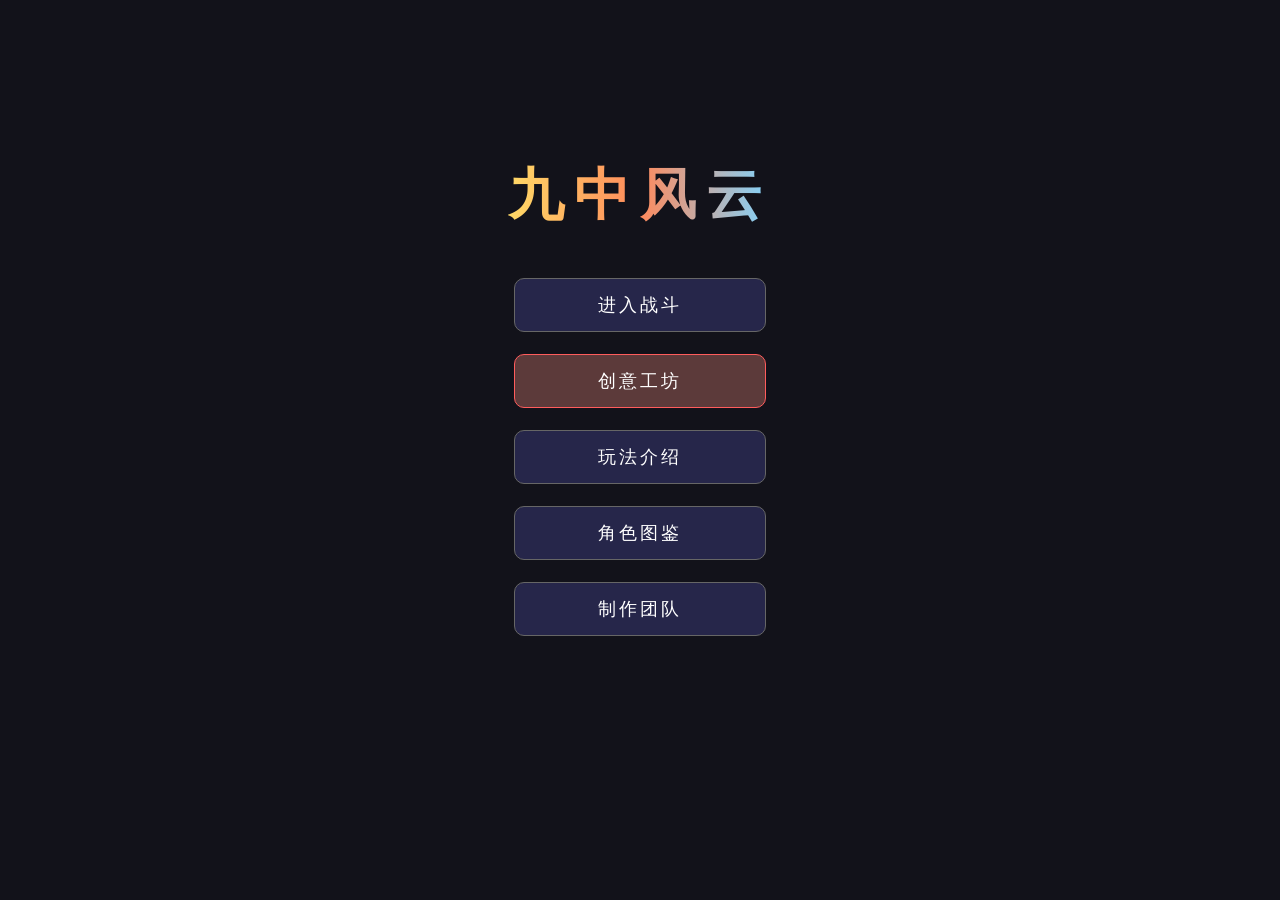
<file: index.html>
<!DOCTYPE html>
<html lang="zh-CN">
<head>
<meta charset="UTF-8">
<meta name="viewport" content="width=device-width, initial-scale=1.0">
<title>九中风云</title>
<style>
  * { box-sizing: border-box; }
  body { margin: 0; font-family: "Microsoft YaHei", sans-serif; background: #12121a; color: #eee; min-height: 100vh; }
  #app { max-width: 1300px; margin: 0 auto; padding: 16px; }
  button { background: #3a3a5c; color: #fff; border: 1px solid #666; border-radius: 6px; padding: 8px 12px; margin: 4px; cursor: pointer; font-size: 13px; transition: 0.2s; }
  button:hover:not(:disabled) { background: #505080; }
  button:disabled { opacity: 0.45; cursor: not-allowed; }
  .page { display: none; }
  .page.active { display: block; }
  #page-menu.active { display: flex; flex-direction: column; align-items: center; justify-content: center; min-height: 85vh; text-align: center; }
  .gameTitle { font-size: 56px; font-weight: 900; letter-spacing: 10px; background: linear-gradient(90deg, #ffd966, #ff8a5c, #7fd4ff); -webkit-background-clip: text; color: transparent; margin-bottom: 40px; }
  .menuButtons { display: flex; flex-direction: column; gap: 14px; width: 260px; }
  .menuButtons button { font-size: 18px; padding: 14px; border-radius: 10px; background: #26264a; letter-spacing: 3px; }
  .menuButtons button.workshop { background: #5c3a3a; border-color: #ff5c5c; }
  .menuButtons button.workshop:hover { background: #804a4a; }
  .pageHeader { display: flex; justify-content: space-between; border-bottom: 1px solid #444; padding-bottom: 8px; margin-bottom: 14px; align-items: center; }
  .pageHeader h2 { margin: 0; color: #ffd966; }
  .codexWrap { display: flex; gap: 16px; flex-wrap: wrap; }
  .codexCard { flex: 1; min-width: 380px; background: #1c1c2c; border: 1px solid #3a3a55; border-radius: 12px; padding: 20px; margin-bottom: 10px; }
  .codexCard h2 { color: #ffd966; margin-top: 0; border-bottom: 1px solid #333; padding-bottom: 10px; }
  .codexStat { color: #7fd4ff; margin-bottom: 15px; font-weight: bold; font-size: 15px; }
  .skillRow { border-top: 1px dashed #333; padding: 12px 0; font-size: 14px; line-height: 1.8; }
  .skillRow div { white-space: pre-wrap; word-break: break-word; }
  .skillName { color: #ff9d6b; font-weight: bold; margin-bottom: 6px; display: inline-block; font-size: 15px;}
  .pool { display: flex; flex-wrap: wrap; gap: 10px; margin-bottom: 20px; }
  .charCard { border: 1px solid #444; border-radius: 8px; padding: 10px; background: #1c1c2c; min-width: 150px; cursor: pointer; transition: 0.2s; user-select: none; }
  .charCard.selected { border-color: #4caf50; box-shadow: 0 0 10px rgba(76,175,80,0.5); background: #1e3020; }
  .charCard.disabled { opacity: 0.35; cursor: not-allowed; border-color: #a33; }
  .charCard.ws { border-color: #ff8a5c; }
  .charCard.ws.selected { border-color: #4caf50; }
  .battlefield { display: flex; justify-content: space-between; gap: 20px; margin: 16px 0; }
  .side { flex: 1; background: #1c1c2c; padding: 10px; border-radius: 10px; border: 1px solid #333; }
  .team { display: flex; flex-direction: column; gap: 8px; }
  .battle-card { border: 1px solid #555; border-radius: 8px; padding: 8px; background: #24243a; font-size: 12px; position: relative; transition: 0.2s; }
  .battle-card.player { border-left: 4px solid #4a9eff; }
  .battle-card.ai { border-left: 4px solid #ff5c5c; }
  .battle-card.active { border-color: gold; box-shadow: 0 0 10px gold; }
  .battle-card.dead { opacity: 0.3; }
  .battle-card.offField { opacity: 0.3; border: 2px dashed #888; }
  .battle-card.selectable { cursor: pointer; border: 2px solid #4caf50; box-shadow: 0 0 10px #4caf50; }
  .battle-card.locked { opacity: 0.3; filter: grayscale(1); pointer-events: none; }
  .mu-card { margin-left: 20px; margin-top: 4px; padding: 4px 8px; background: #2a2a20; border: 1px dashed #a89c4a; border-radius: 6px; font-size: 11px; }
  .mu-card.selectable { cursor: pointer; border: 2px solid #4caf50; box-shadow: 0 0 10px #4caf50; }
  .hp-bar { height: 6px; background: #333; border-radius: 3px; margin: 4px 0; overflow: hidden; }
  .hp-fill { height: 100%; background: #ff5c5c; transition: 0.2s; }
  .buffs { color: #aaa; margin-top: 4px; line-height: 1.4; word-break: break-all; font-size: 11px; }
  .topbar { display: flex; flex-wrap: wrap; gap: 10px; background: #202030; padding: 10px; border-radius: 8px; font-size: 14px; border: 1px solid #444; }
  #log { height: 200px; overflow-y: auto; background: #101018; border: 1px solid #444; border-radius: 8px; padding: 8px; font-size: 13px; margin-top: 10px; }
  #log div { border-bottom: 1px dashed #222; padding: 3px 0; }
  #actionPanel { background: #202030; padding: 10px; border-radius: 8px; border: 1px solid #444; margin-top: 10px; }
  .skill-btn-group { display: flex; flex-wrap: wrap; gap: 6px; }
  #gameOverBanner { display: none; background: #1c1c2c; border: 2px solid #ffd966; border-radius: 10px; padding: 20px; text-align: center; margin: 16px 0; box-shadow: 0 0 20px rgba(255,217,102,0.3); }
</style>
</head>
<body>
<div id="app">
  <div id="page-menu" class="page active">
    <div class="gameTitle">九中风云</div>
    <div class="menuButtons">
      <button onclick="showPage('page-battle', false)">进入战斗</button>
      <button class="workshop" onclick="showPage('page-battle', true)">创意工坊</button>
      <button onclick="showPage('page-guide')">玩法介绍</button>
      <button onclick="showPage('page-codex')">角色图鉴</button>
      <button onclick="showPage('page-team')">制作团队</button>
    </div>
  </div>
  <div id="page-guide" class="page">
    <div class="pageHeader"><h2>玩法介绍</h2><button onclick="showPage('page-menu')">← 返回主页</button></div>
    <div style="background:#1c1c2c; padding:16px; border-radius:10px; line-height:1.8;">
      <p>1. 双方各选 3 名角色，队伍内不可重复。</p>
      <p>2. 技能点上限 5 点，初始 3 点。普攻 +1，一二技能 -1。</p>
      <p>3. 双方初始拥有 5 颗心。角色死亡扣 1 颗心并在下轮复活。</p>
      <p>4. 若当前心数为 0，角色死亡后不再复活（彻底死亡）。</p>
      <p>5. 当一方场上角色全部阵亡，且无等待复活的角色时，该方判负。</p>
      <p>6. 真实伤害无视护盾、无视增减伤。机制抹杀无视任何保命手段。</p>
      <p>7. 创意工坊模式包含额外的可选角色。</p>
      <p style="color:#ff8a5c;">8. 五条悟与宿傩互为宿敌，不可加入同一队伍。</p>
      <p style="color:#ff8a5c;">9. 惠皮宿傩的魔虚罗与颚兔可分别操控普攻或技能。</p>
      <p style="color:#ff8a5c;">10. 新宿决战内，五条悟生命上限提高20点。</p>
      <p style="color:#ff8a5c;">11. 五条悟可直接攻击魔虚罗与颚兔。</p>
      <p style="color:#ff8a5c;">12. 无量空处使五条悟ATK+2持续3轮；敌方停止行动（新宿决战内为2轮，其他为1轮）。</p>
    </div>
  </div>
  <div id="page-team" class="page">
    <div class="pageHeader"><h2>制作团队</h2><button onclick="showPage('page-menu')">← 返回主页</button></div>
    <div style="background:#1c1c2c; padding:30px; border-radius:10px; text-align:center; line-height:2.5; font-size:16px;">
      <h3 style="color:#ffd966; font-size:24px; margin-bottom: 20px;">九中风云</h3>
      <p><b>游戏设计：</b>闭春寒</p>
      <p><b>角色设计：</b>闭春寒，剪云舞影月华悠，落空，素锦，吃颗桃挑，鲱鱼</p>
    </div>
  </div>
  <div id="page-codex" class="page">
    <div class="pageHeader"><h2>角色图鉴</h2><button onclick="showPage('page-menu')">← 返回主页</button></div>
    <div class="codexWrap" id="codexWrap"></div>
  </div>
  <div id="page-battle" class="page">
    <div class="pageHeader"><h2 id="battleTitle">选择出战角色（3名）</h2><button onclick="showPage('page-menu')">← 返回主页</button></div>
    <div class="pool" id="charPool"></div>
    <div style="display:flex; justify-content:space-between; align-items:center; background:#1c1c2c; padding:10px; border-radius:8px;">
      <div>已选顺序：<span id="selectedNames" style="color:#4caf50; font-weight:bold;">未选择</span></div>
      <button id="startBtn" onclick="startGame()" disabled style="background:#2e7d32; font-size:16px; padding:10px 20px;">开始战斗</button>
    </div>
  </div>
  <div id="page-game" class="page">
    <div class="pageHeader"><h2>九中风云 · 战斗</h2><button onclick="showPage('page-menu')">← 返回主页</button></div>
    <div id="gameOverBanner">
      <h2 id="bannerTitle" style="margin:0; color:#ffd966;">游戏结束</h2>
      <p id="bannerSub" style="color:#aaa;"></p>
      <button onclick="startGame()" style="background:#2e7d32;">再来一局</button>
      <button onclick="showPage('page-menu')">返回主页</button>
    </div>
    <div class="topbar">
      <div>轮次：<span id="round">1</span></div>
      <div>当前行动：<span id="currentActor" style="color:gold;">-</span></div>
      <div>玩家技能点：<span id="pSP" style="color:#4a9eff;">3</span>/5</div>
      <div>AI技能点：<span id="aSP" style="color:#ff5c5c;">3</span>/5</div>
      <div>玩家心：<span id="pHearts">5</span> <span id="pError" style="color:#ff4444;font-size:12px;"></span></div>
      <div>AI心：<span id="aHearts">5</span> <span id="aError" style="color:#ff4444;font-size:12px;"></span></div>
      <div id="shinjukuStatus" style="color:#ff5c5c; font-weight:bold; display:none;">⚔️ 新宿决战</div>
    </div>
    <div class="battlefield">
      <div class="side"><h3>AI</h3><div class="team" id="aiTeam"></div></div>
      <div class="side"><h3>玩家</h3><div class="team" id="playerTeam"></div></div>
    </div>
    <div id="actionPanel">
      <h3 style="margin-top:0;">技能选择 <span id="targetHint" style="color:gold; font-size:14px;"></span></h3>
      <div class="skill-btn-group" id="skillButtons"></div>
    </div>
    <h3>战斗日志</h3>
    <div id="log"></div>
  </div>
</div>
<script>
function round1(n) { return Number(n.toFixed(1)); }
function findCharByUid(uid) { if (!uid) return null; return state.sides.player.team.concat(state.sides.ai.team).find(c => c.uid === uid) || null; }
function isDuelProtected(actor, target) { if (!target || !target.effects || !target.effects.duel) return false; if (actor && actor.uid === target.uid) return false; if (actor && actor.uid === target.effects.duel.uid) return false; return true; }
function isOnField(c) { return c && c.alive && c.effects.offField === 0; }
function isUltBlocked(actor) { const enemyTeam = state.sides[actor.side === 'player' ? 'ai' : 'player'].team; return enemyTeam.some(c => isOnField(c) && c.effects.heZongActive > 0); }
function hasBigMuOnSide(side) { return state.sides[side].team.some(c => isOnField(c) && c.effects.bigHuaiMu); }
function updateSujinAtk(actor) { if (!actor || actor.id !== 'sujin') return; const buff = actor.effects.heZongBuff > 0 ? 4 : 0; actor.atk = round1(actor.baseAtk + actor.effects.swordSteles + actor.effects.baoxueBurst * 2 + buff); }
function canAttackMu(actor, skillKey, t) { if (actor.effects.duel) return false; if (skillKey === 'basic') return true; if (skillKey === 'jing_he') return true; if (actor.id === 'g' && skillKey === 's1') return false; return t.type === 'single'; }
function makeMuTargetsFor(ling) { const mus = []; if (!ling || !ling.alive || ling.effects.offField > 0) return mus; if (ling.effects.bigHuaiMu) { mus.push({ uid: `${ling.uid}-bigMu`, id: 'mu_target_big', name: '巨大棍木', side: ling.side, hp: ling.effects.bigHuaiMu.hp, maxHp: 36, alive: true, isMuTarget: true, isBigMu: true, parentLing: ling, effects: {}, counters: {} }); } ling.effects.huaiMuHp.forEach((hp, i) => { mus.push({ uid: `${ling.uid}-mu-${i}`, id: 'mu_target', name: '棍木', side: ling.side, hp, maxHp: 12, alive: true, isMuTarget: true, muIndex: i, parentLing: ling, effects: {}, counters: {} }); }); return mus; }
function getAoeTargetsWithMu(actor) { const chars = getAoeTargets(actor); const mus = []; chars.forEach(e => { if (e.id === 'ling') mus.push(...makeMuTargetsFor(e)); }); return { chars, mus }; }

/* ========== 召唤物伪目标 ========== */
function makeSummonTargetsFor(sukuna) {
  const list = [];
  if (!sukuna || !sukuna.alive) return list;
  if (sukuna.effects.skMoxuluoAlive) {
    list.push({
      uid: `${sukuna.uid}-moxuluo`, id: 'summon_target', name: '魔虚罗',
      side: sukuna.side, hp: sukuna.effects.skMoxuluoHp, maxHp: 30, alive: true,
      isSummonTarget: true, summonType: 'moxuluo', parentSukuna: sukuna,
      effects: {}, counters: {}
    });
  }
  if (sukuna.effects.skEguanAlive) {
    list.push({
      uid: `${sukuna.uid}-eguan`, id: 'summon_target', name: '颚兔',
      side: sukuna.side, hp: sukuna.effects.skEguanHp, maxHp: 38, alive: true,
      isSummonTarget: true, summonType: 'eguan', parentSukuna: sukuna,
      effects: {}, counters: {}
    });
  }
  return list;
}
function dealDamageToSummon(source, target, amount, skillName) {
  const sukuna = target.parentSukuna;
  if (!sukuna || !sukuna.alive) return;
  const dmg = round1(amount);
  if (dmg <= 0) return;
  if (target.summonType === 'moxuluo') {
    if (!sukuna.effects.skMoxuluoAlive) return;
    sukuna.effects.skMoxuluoHp = round1(sukuna.effects.skMoxuluoHp - dmg);
    log(`【魔虚罗】受到 ${dmg} 点伤害（剩余 ${Math.max(0, sukuna.effects.skMoxuluoHp)}/30）`);
    if (sukuna.effects.skMoxuluoHp <= 0) {
      sukuna.effects.skMoxuluoAlive = false;
      sukuna.effects.skMoxuluoHp = 0;
      sukuna.atk = round1(sukuna.atk + 1);
      sukuna.hp = round1(Math.min(sukuna.maxHp, sukuna.hp + 4));
      log(`【魔虚罗】死亡！宿傩 ATK+1，回复4HP`);
      if (sukuna.effects.skEguanAlive) {
        sukuna.effects.skEguanAlive = false;
        sukuna.effects.skEguanHp = 0;
        log(`【颚兔】随魔虚罗一起消散`);
      }
    }
  } else if (target.summonType === 'eguan') {
    if (!sukuna.effects.skEguanAlive) return;
    sukuna.effects.skEguanHp = round1(sukuna.effects.skEguanHp - dmg);
    log(`【颚兔】受到 ${dmg} 点伤害（剩余 ${Math.max(0, sukuna.effects.skEguanHp)}/38）`);
    if (sukuna.effects.skEguanHp <= 0) {
      sukuna.effects.skEguanAlive = false;
      sukuna.effects.skEguanHp = 0;
      sukuna.atk = round1(sukuna.atk + 1);
      sukuna.hp = round1(Math.min(sukuna.maxHp, sukuna.hp + 4));
      log(`【颚兔】死亡！宿傩 ATK+1，回复4HP`);
    }
  }
}

const CONFLICT_PAIRS = [['jing', 'sukuna']];
function getConflictIn(order, id) { for (const [a, b] of CONFLICT_PAIRS) { if (id === a && order.includes(b)) return b; if (id === b && order.includes(a)) return a; } return null; }

/* ========== 宿傩双形态技能 ========== */
const SUKUNA_SKILLS = {
  yuan: { basic: { name: '让人恼火啊，臭小鬼', desc: '对敌方单体造成100% ATK的伤害，有10%概率使下次攻击附带黑闪。' }, s1: { name: '捌', desc: '对敌方单体造成其当前血量18%的真实伤害，若其血量低于40%，则为27%。若此时自身HP低于40%，则为自身回复5HP。' }, s2: { name: '空间斩', desc: '对敌方单体造成12点真伤，下个轮次开始时生效（延迟伤害）。' }, ult: { name: '伏魔御厨子（贷款版）', desc: '全局仅可释放一次。对自身外所有单位随机造成1~5次40% ATK的伤害，并对敌方全体造成250% ATK的伤害。' } },
  hui: { basic: { name: '让我剥掉你的鱼鳞', desc: '对敌方单体造成100% ATK的伤害，下次攻击附带黑闪。' }, s1: { name: '帮帮我魔虚罗桑！', desc: '召唤魔虚罗与颚兔。魔虚罗死亡时，颚兔立即死亡且无法复活。全局仅可释放一次。魔虚罗与颚兔可行动，有类似角色的能力，但死亡不扣心也不复活。' }, s2: { name: '我大概这辈子不会忘记你吧', desc: '消耗自身4HP对敌方单体造成100% ATK伤害以及8点真伤。' }, ult: { name: '伏魔御厨子', desc: '每条命可释放一次。对敌方单体造成300% ATK的伤害，下次攻击附带黑闪。' } }
};
function getSukunaSkill(form, key) { const f = form === 'hui' ? 'hui' : 'yuan'; return SUKUNA_SKILLS[f][key] || null; }

/* ========== 召唤物技能 ========== */
const SUMMON_SKILLS = {
  moxuluo: {
    name: '魔虚罗',
    basic: { name: '斩击', desc: '对敌方单体造成80%宿傩ATK的伤害。', mult: 0.8, type: 'single' },
    skill: { name: '退魔之剑', desc: '对敌方单体造成120%宿傩ATK的伤害。冷却1回合。', mult: 1.2, type: 'single', cd: 2 }
  },
  eguan: {
    name: '颚兔',
    basic: { name: '雷牙突袭', desc: '对最多2个敌人各造成100%宿傩ATK的伤害。', mult: 1.0, type: 'multi2' },
    skill: { name: '雷电', desc: '对敌方单体造成160%宿傩ATK的伤害。冷却1回合。', mult: 1.6, type: 'single', cd: 2 }
  }
};

const TEMPLATES = {
  g: { id:'g', name:'G哥', atk:8, maxHp:48, skills:{ basic:{name:'普攻', type:'single', desc:'对敌方单体造成100%直伤，恢复1技能点。'}, s1:{name:'来单', type:'single', desc:'消耗1技能点。指定敌方单体与其进入『决斗』，造成50%伤害。『决斗』内G哥ATK+2。'}, s2:{name:'肘飞来', type:'single', desc:'消耗1技能点。对敌方单体造成120%伤害。'}, ult:{name:'燃尽了', type:'single', desc:'累积造成72伤或累积受64伤可释放。自身降至5血，造成400%伤害。若击杀，溢出伤害50%分摊。全体队友回8血。'} }, passive:'【再来再来】：决斗击杀回5血并获额外回合；被击杀降敌攻。4轮无死亡退出决斗。' },
  soup: { id:'soup', name:'鸡汤', atk:6, maxHp:56, skills:{ basic:{name:'普攻', type:'single', desc:'对敌方单体造成100%直伤，恢复1技能点。'}, s1:{name:'毒化', type:'aoe', desc:'消耗1技能点，对全体造成50%直伤并施加3轮毒化。'}, s2:{name:'鸡汤来喽', type:'single', desc:'消耗1技能点，对敌方单体造成140%直伤。'}, ult:{name:'浸泡在十公升的汤里', type:'aoe', desc:'累计造成70点直伤后可释放。对敌方全体造成前3轮伤害总和100%的伤害，均摊。'} }, passive:'【别emo了来碗鸡汤】：每3轮开始时，为我方全体回复8点血。' },
  dun: { id:'dun', name:'墩子', atk:2, maxHp:68, skills:{ basic:{name:'普攻', type:'single', desc:'对敌方单体造成100%直伤，恢复1技能点。'}, s1:{name:'墩↗墩↘墩↗墩↘', type:'self', desc:'为我方全体提供6点护盾。'}, s2:{name:'通透世界', type:'self', desc:'领域展开持续3轮。期间减伤15%，10%概率免疫伤害，3%概率反伤。全队获1点护盾。'}, ult:{name:'墩子？墩子。墩子！', type:'ally', desc:'累计受击91后可释放。将敌方全体攻击降至与墩子相同，为单体提供20点护盾。'} }, passive:'【不动明王】：免死一次。全队有5%减伤。' },
  bi: { id:'bi', name:'闭春寒', atk:1, maxHp:66, skills:{ basic:{name:'普攻', type:'aoe', desc:'对敌方全体造成100%直伤，恢复1技能点。'}, s1:{name:'赞美七休日', type:'single', desc:'消耗1技能点。60%概率200%伤，20%概率400%伤，19%概率放假1轮，1%概率放假7轮。回8血。'}, s2:{name:'王从天降，愤怒狰狞', type:'aoe', desc:'消耗1技能点。造成全队攻击力160%的伤害，均摊。'}, ult:{name:'神临', type:'single', desc:'释放5次技能后可释放。机制抹杀一名敌方角色（无视免死、减伤、护盾、暴走转移及一切复活/保命机制），闭春寒回其生命上限80%的血，回1技能点。'} }, passive:'【亡命之徒】：死时不扣心，全队回15血、+4攻、回5技能点。无法复活。' },
  luo: { id:'luo', name:'落空', atk:4, maxHp:58, skills:{ basic:{name:'普攻', type:'aoe', desc:'对敌方全体造成50%直伤，恢复1技能点。'}, s1:{name:'希冀不能落空', type:'ally', desc:'消耗1技能点。给队友施加2层希冀（+4攻）。'}, s2:{name:'宝贝回家', type:'single', desc:'消耗1技能点。造成50%伤并施加小黑屋（易伤10%）。'}, ult:{name:'我们三个真厉害', type:'ally', desc:'15耍起后释放。给队友施加“我也要玩”（附伤20%）。'} }, passive:'【我相信你】：死时全队获祝福减伤。低血时普攻额外回点。' },
  tao: { id:'tao', name:'吃颗桃挑', atk:0, maxHp:69, skills:{ basic:{name:'普攻', type:'single', desc:'对敌方单体造成其当前HP 10%的直伤，恢复1技能点。'}, s1:{name:'血潮', type:'self', desc:'消耗1技能点。扣自身10血，全队回15血。'}, s2:{name:'吃个桃桃', type:'self', desc:'累计释放3次二技能才消耗1技能点。选择形态一或二。'}, ult:{name:'狂欢之夜', type:'self', desc:'我方受击91后可释放。自身变30血，清空敌方技能点，施加2轮恐惧。'} }, passive:'【向死而生】：队友低血触发暴走，转移伤害。暴走死亡可保队友。' },
  jing: { id:'jing', name:'五条悟', atk:6, maxHp:50, skills:{ basic:{name:'五条悟打拳', type:'single', desc:'造成100%伤，附黑闪。'}, s1:{name:'术式顺转/反转', type:'single', desc:'苍：耗1点，全体80%伤或友方再动。赫：耗2血，单体150%伤。'}, s2:{name:'虚式·茈', type:'single', desc:'苍赫各一次后释放。耗1点，200%单体+100%群伤。'}, ult:{name:'无量空处', type:'self', desc:'使敌方停止行动（新宿决战内为2轮，其他为1轮）。自身ATK+2持续3轮。下个技能免消耗，获额外回合，附2黑闪。'} }, passive:'【无下限/反转术式】：每层无下限减伤2.5%。行动回2血。黑闪加伤。' },
  ling: { id:'ling', name:'01', atk:4, maxHp:54, skills:{ basic:{name:'普攻', type:'single', desc:'造成100%伤，回5血。'}, s1:{name:'棍木啊', type:'aoe', desc:'对全体造成100%伤。'}, s2:{name:'小棍木来喽', type:'self', desc:'召2根棍木（加攻/回血，棍木需被单独攻击才会受损）。'}, ult:{name:'棍木之主', type:'self', desc:'队友全死时释放，每条命限1次，每方场上最多1根巨大棍木。召巨大棍木，加攻血上限。'} }, passive:'【你们全都是棍木】：队友死加攻血；队友阵亡后因 01 在场无法复活。01 自身可正常复活。' },
  jianyun: { id:'jianyun', name:'剪云', atk:0, maxHp:42, skills:{ basic:{name:'检索HP', type:'single', desc:'7点真伤，获1点碎片。'}, s1:{name:'更改HP', type:'ally', desc:'回7血（可超上限至50），获1点碎片。'}, s2:{name:'【 】', type:'single', desc:'3伤，施加『 』标记。若目标在决斗中，打断决斗。双方剪云的标记可同时存在。'}, ult:{name:'获得管理员权限', type:'self', desc:'7碎片释放，技能全强化，立即行动。可放弃强化直接结束回合。'} }, passive:'【权限碎片】：其他人行动或受影响获0.5碎片。' },
  sujin: { id:'sujin', name:'素锦', atk:7, maxHp:56, skills:{ basic:{name:'普攻', type:'single', desc:'优先攻击血量最高的敌方单位，造成100% ATK。若连续攻击同一目标2次，额外造成一次3点真实伤害。'}, s1:{name:'王座', type:'single', desc:'对敌方单体造成60% ATK伤害，并使目标血量上限降低2点（死亡后恢复，最多降低6点）。'}, s2:{name:'爆血', type:'self', desc:'爆开1-3座剑碑，每座+2 ATK持续3回合；爆血期间不可生成剑碑；结束后1回合冷却。'}, ult:{name:'合纵', type:'self', desc:'累计造成72点伤害后可释放，释放后清空计数，每条命限1次。持续2轮，我方每人+4 ATK，期间敌方禁用大招。'} }, passive:'【神碑护主】：每回合生成1座剑碑（最多7座，1血不可行动）。每座+1 ATK，素锦回合开始回2血。素锦死亡时若有剑碑则复活（每座5血），剑碑全碎。触发后剑碑仅在3心及以下生成，且神碑护主不可再触发。' },
  chuzihang: { id:'chuzihang', name:'楚子航', atk:8, maxHp:54, skills:{ basic:{name:'普攻', type:'single', desc:'对敌方单体造成100% ATK的伤害。'}, s1:{name:'爆血', type:'self', desc:'立刻回复3HP。选择获得1到3层「爆血」，持续三回合，自身回合结束时减少一层（放爆血的当回合不算）。每有1层爆血，自身ATK提高2点，HP上限提高3点。爆血结束后的第四轮才可再次释放爆血。爆血结束后自身陷入虚弱，持续2回合。虚弱状态下自身ATK降低1.5点，HP上限降低4点。'}, s2:{name:'复仇', type:'single', desc:'对敌方单体造成80% ATK的伤害，并对此时对自身造成伤害最高的敌方额外造成60% ATK的伤害。'}, ult:{name:'君焰', type:'aoe', desc:'（自身HP≥20时可放，每命限一次）：消耗自身10HP，对敌方全体造成自身225% ATK的伤害，其中HP最高的额外受到50% ATK的伤害。'} }, passive:'【永不熄灭的黄金瞳】：每次攻击时使受到攻击的敌方额外受到2点真伤。' },
  shishanhong: { id:'shishanhong', name:'尸山·红', atk:6, maxHp:50, skills:{ basic:{name:'普攻', type:'single', desc:'对敌方单体造成100% ATK的伤害。'}, s1:{name:'吞食尸体', type:'self', desc:'使自身ATK提高1点，HP上限提高3点，持续3回合，不可叠加。'}, s2:{name:'尸体喷发', type:'aoe', desc:'对敌方随机1~3名造成100% ATK的伤害，并为被攻击者挂上一层「尸油」。'}, ult:{name:'尸油爆燃', type:'aoe', desc:'（敌方「尸油」达到5层时可释放）：对「尸油」层数>=5的敌方释放（消耗其所有尸油），每有一层「尸油」，受到「尸山·红」50% ATK的伤害，并使其陷入「燃烧」状态，持续2轮。其间每有一人行动，其受到1点伤害。'} }, passive:'【尸山】：本局双方总死亡次数达到 1/3/5/7 时，自身ATK提高1点，HP上限提高3点。（永久）' },
  sukuna: { id:'sukuna', name:'宿傩', atk:8, maxHp:44, skills:{ basic:{name:'两嘴四手', type:'single', desc:'原皮/惠皮两种形态，详见图鉴。'}, s1:{name:'术式', type:'single', desc:'原皮/惠皮两种形态，详见图鉴。'}, s2:{name:'斩击', type:'single', desc:'原皮/惠皮两种形态，详见图鉴。'}, ult:{name:'伏魔御厨子', type:'aoe', desc:'原皮/惠皮两种形态，详见图鉴。'} }, passive:'【两嘴四手 / 十影轮盘】：\n原皮【两嘴四手】：每次攻击时对被攻击的敌方额外造成一次普攻，此普攻伤害为原来的50%。\n惠皮【十影轮盘】：受到伤害降低10%，每次行动时回复2HP。魔虚罗和颚兔死亡后，每死一个自身ATK提高1点，且死一个回复4HP。\n形态转换：新宿决战内为惠皮，其它为原皮。' }
};
const STANDARD_POOL = ['g', 'soup', 'dun', 'bi', 'luo', 'tao', 'ling', 'jianyun', 'sujin'];
const WORKSHOP_POOL = [...STANDARD_POOL, 'jing', 'chuzihang', 'shishanhong', 'sukuna'];
let selectedOrder = [];
let isWorkshopMode = false;
let state = { round: 1, turnIndex: 0, order: [], firstSide: 'player', sides: { player: { hearts: 5, errorHearts: 0, sp: 3, team: [] }, ai: { hearts: 5, errorHearts: 0, sp: 3, team: [] } }, gameOver: false, currentActor: null, pendingSkill: null, logs: [], globalDamageTaken: { player: 0, ai: 0 }, soupHistory: {}, pendingRevive: [], extraActorUid: null, extraTurnFromCang: false, globalDeathCount: 0, delayedDamage: [], shinjukuShowdown: false, pendingSummon: null };
function showPage(id, workshop = false) { if (id === 'page-battle') { isWorkshopMode = workshop; selectedOrder = []; document.getElementById('battleTitle').textContent = isWorkshopMode ? '选择出战角色（创意工坊）' : '选择出战角色（3名）'; renderPool(); updateStartBtn(); } document.querySelectorAll('.page').forEach(p => p.classList.remove('active')); document.getElementById(id).classList.add('active'); if (id === 'page-codex') renderCodex(); }
function renderCodex() { const wrap = document.getElementById('codexWrap'); if (!wrap) return; wrap.innerHTML = ''; Object.values(TEMPLATES).forEach(t => { const div = document.createElement('div'); div.className = 'codexCard'; const enabled = WORKSHOP_POOL.includes(t.id); const isWs = !STANDARD_POOL.includes(t.id); const atkDisplay = (t.id === 'tao' || t.id === 'jianyun' || t.id === 'sukuna') ? '动态' : t.atk; let html = `<h2>${t.name}${isWs ? '<span style="font-size:13px;color:#ff8a5c;margin-left:8px;">（创意工坊）</span>' : ''}${enabled ? '' : '<span style="font-size:13px;color:#888;font-weight:normal;margin-left:8px;">（未开放）</span>'}</h2><div class="codexStat">攻击力：${atkDisplay}　生命值：${t.maxHp}${t.id==='jing'||t.id==='sukuna' ? '<span style="color:#ff8a5c;font-size:12px;margin-left:10px;">※与宿敌互斥，不可同队</span>' : ''}</div>`; const order = ['basic', 's1', 's2', 'ult']; const labels = { basic: '普攻', s1: '一技能', s2: '二技能', ult: '大招' }; if (t.id === 'sukuna') { ['yuan', 'hui'].forEach(form => { html += `<div style="margin-top:10px;padding:6px 10px;background:#26263a;border-radius:6px;color:#ffd966;font-weight:bold;">${form === 'yuan' ? '原皮形态' : '惠皮形态'}</div>`; order.forEach(k => { const sk = getSukunaSkill(form, k); html += `<div class="skillRow"><div><span class="skillName">${labels[k]}·${sk.name}</span></div><div>${sk.desc}</div></div>`; }); }); } else { order.forEach(k => { const sk = t.skills[k]; html += `<div class="skillRow"><div><span class="skillName">${labels[k]}·${sk.name}</span></div><div>${sk.desc}</div></div>`; }); } html += `<div class="skillRow"><div><span class="skillName">被动</span></div><div>${t.passive}</div></div>`; div.innerHTML = html; wrap.appendChild(div); }); }
function renderPool() { const poolDiv = document.getElementById('charPool'); poolDiv.innerHTML = ''; const pool = isWorkshopMode ? WORKSHOP_POOL : STANDARD_POOL; pool.forEach(id => { const t = TEMPLATES[id]; const div = document.createElement('div'); const isWs = !STANDARD_POOL.includes(id); const isSelected = selectedOrder.includes(id); const conflictId = isSelected ? null : getConflictIn(selectedOrder, id); div.className = 'charCard' + (isSelected ? ' selected' : '') + (isWs ? ' ws' : '') + (conflictId ? ' disabled' : ''); if (conflictId) div.title = `与「${TEMPLATES[conflictId].name}」互斥，不可同队`; const atkDisplay = (id === 'tao' || id === 'jianyun' || id === 'sukuna') ? '动态' : t.atk; div.innerHTML = `<h3>${t.name}${isWs ? '🎨' : ''}</h3><div>ATK: ${atkDisplay} | HP: ${t.maxHp}</div>` + (conflictId ? `<div style="color:#ff6b6b;font-size:11px;margin-top:4px;">与${TEMPLATES[conflictId].name}互斥</div>` : ''); div.onclick = () => { if (conflictId) return; const idx = selectedOrder.indexOf(id); if (idx > -1) selectedOrder.splice(idx, 1); else if (selectedOrder.length < 3) selectedOrder.push(id); renderPool(); updateStartBtn(); }; poolDiv.appendChild(div); }); }
function updateStartBtn() { document.getElementById('selectedNames').textContent = selectedOrder.map(id => TEMPLATES[id].name).join(' → ') || '未选择'; document.getElementById('startBtn').disabled = selectedOrder.length !== 3; }
let isStarting = false;
function startGame() { if (isStarting || selectedOrder.length !== 3) return; isStarting = true; showPage('page-game'); document.getElementById('gameOverBanner').style.display = 'none'; document.getElementById('shinjukuStatus').style.display = 'none'; const pool = isWorkshopMode ? WORKSHOP_POOL : STANDARD_POOL; let aiOrder = []; let guard = 0; do { aiOrder = pool.slice().sort(() => Math.random() - 0.5).slice(0, 3); guard++; } while (guard < 100 && aiOrder.includes('jing') && aiOrder.includes('sukuna')); if (aiOrder.includes('jing') && aiOrder.includes('sukuna')) { const removeId = 'sukuna'; const idx = aiOrder.indexOf(removeId); const candidates = pool.filter(x => !aiOrder.includes(x) && x !== removeId); if (idx > -1 && candidates.length > 0) { aiOrder[idx] = candidates[Math.floor(Math.random() * candidates.length)]; } else { const idx2 = aiOrder.indexOf('jing'); const c2 = pool.filter(x => !aiOrder.includes(x) && x !== 'jing'); if (idx2 > -1 && c2.length > 0) aiOrder[idx2] = c2[Math.floor(Math.random() * c2.length)]; } } state = { round: 1, turnIndex: 0, order: [], firstSide: Math.random() < 0.5 ? 'player' : 'ai', sides: { player: { hearts: 5, errorHearts: 0, sp: 3, team: [] }, ai: { hearts: 5, errorHearts: 0, sp: 3, team: [] } }, gameOver: false, currentActor: null, pendingSkill: null, logs: [], globalDamageTaken: { player: 0, ai: 0 }, soupHistory: {}, pendingRevive: [], extraActorUid: null, extraTurnFromCang: false, globalDeathCount: 0, delayedDamage: [], shinjukuShowdown: false, pendingSummon: null }; state.sides.player.team = selectedOrder.map((id, i) => createChar(id, 'player', i)); state.sides.ai.team = aiOrder.map((id, i) => createChar(id, 'ai', i)); buildOrder(); document.getElementById('log').innerHTML = ''; log(`游戏开始！先手：${state.firstSide === 'player' ? '玩家' : 'AI'}`); render(); startRound(); isStarting = false; }
function createChar(id, side, pos) { const t = TEMPLATES[id]; return { uid: side + '-' + pos + '-' + id, id, side, pos, name: t.name, baseAtk: t.atk, atk: t.atk, maxHp: t.maxHp, hp: t.maxHp, alive: true, effects: { poison:0, duel:null, shield:0, domain:0, skipTurn:0, hope:0, blackRoom:0, blackRoomDmg:0, wan:0, fear:0, berserk:0, infinity:0, blackFlash:0, huaiMuHp:[], bigHuaiMu:null, blessing:0, offField:0, marked:false, markedByUid:null, xinYue:0, maxHpDown:0, swordSteles:0, baoxueActive:0, baoxueCooldown:0, baoxueBurst:0, heZongActive:0, heZongBuff:0, czBaoxueLayers:0, czBaoxueTurns:0, czBaoxueCd:0, czWeakTurns:0, czHighestDmgUid:null, czHighestDmg:0, ssSwallowTurns:0, shiyou:0, burning:0, skForm:'yuan', skMoxuluoHp:0, skEguanHp:0, skMoxuluoAlive:false, skEguanAlive:false, wuLiangAtk:0 }, counters: { gDealt:0, gTaken:0, soupDmg:0, dunTaken:0, dunImmortalUsed:false, biSkills:0, luoShuaqi:0, jingCang:false, jingHe:false, jingUltUsed:false, jingCangChain:false, taoForm:0, taoS2Count:0, taoRevived:0, taoTaken:0, lingDeadAlliesTracked:0, lingUltUsed:false, jianyunFragments:0, adminPrivilege:0, lastMarkedHp:0, sujinRevived:false, heZongDmg:0, heZongUsed:false, lastAttackUid:null, consecutiveHits:0, czUltUsed:false, czBaoxueJustApplied:false, ssDeadTracked:0, skUltUsed:false, skMortUsed:false, skMoxuluoSkillCd:0, skEguanSkillCd:0 }, lastPassiveRound: 0 }; }
function buildOrder() { if (state.shinjukuShowdown) { const pJing = state.sides.player.team.find(c => c.id === 'jing' && isOnField(c)); const aSukuna = state.sides.ai.team.find(c => c.id === 'sukuna' && isOnField(c)); const pSukuna = state.sides.player.team.find(c => c.id === 'sukuna' && isOnField(c)); const aJing = state.sides.ai.team.find(c => c.id === 'jing' && isOnField(c)); const order = []; if (pJing) order.push({side:'player', pos: pJing.pos}); if (aSukuna) order.push({side:'ai', pos: aSukuna.pos}); if (pSukuna) order.push({side:'player', pos: pSukuna.pos}); if (aJing) order.push({side:'ai', pos: aJing.pos}); state.order = order; } else { const f = state.firstSide, s = f === 'player' ? 'ai' : 'player'; state.order = [{side:f,pos:0},{side:s,pos:0},{side:f,pos:1},{side:s,pos:1},{side:f,pos:2},{side:s,pos:2}]; } }
function addFragment(actor, amount) { if (!actor || actor.id !== 'jianyun') return; actor.counters.jianyunFragments = round1(actor.counters.jianyunFragments + amount); }
function checkShinjukuShowdown() {
  if (state.shinjukuShowdown) return;
  const pJing = state.sides.player.team.find(c => c.id === 'jing' && isOnField(c));
  const aSukuna = state.sides.ai.team.find(c => c.id === 'sukuna' && isOnField(c));
  const pSukuna = state.sides.player.team.find(c => c.id === 'sukuna' && isOnField(c));
  const aJing = state.sides.ai.team.find(c => c.id === 'jing' && isOnField(c));
  if ((pJing && aSukuna) || (pSukuna && aJing)) {
    state.shinjukuShowdown = true;
    document.getElementById('shinjukuStatus').style.display = 'block';
    log("⚔️【新宿决战】五条悟与宿傩展开了决战！其他角色被排除在战斗之外！");
    const sk = pSukuna || aSukuna;
    if (sk) {
      sk.effects.skForm = 'hui';
      sk.atk = 6;
      sk.maxHp = 54;
      log(`【形态转换】宿傩被迫切换为 惠皮`);
    }
    const jg = pJing || aJing;
    if (jg) {
      jg.maxHp = round1(jg.maxHp + 20);
      jg.hp = round1(Math.min(jg.maxHp, jg.hp + 20));
      log(`【新宿决战】五条悟生命上限提升20点（当前 HP：${jg.hp}/${jg.maxHp}）`);
    }
    buildOrder();
  }
}
function startRound() { if (state.gameOver) return; const reviveList = [...state.pendingRevive]; state.pendingRevive = []; reviveList.forEach(c => { if (c.side && state.sides[c.side]) { c.alive = true; if (c.id === 'ling') { c.maxHp = round1(TEMPLATES.ling.maxHp + c.counters.lingDeadAlliesTracked * 15); } c.hp = c.maxHp; c.atk = c.baseAtk; c.effects = { poison:0, duel:null, shield:0, domain:0, skipTurn:0, hope:0, blackRoom:0, blackRoomDmg:0, wan:0, fear:0, berserk:0, infinity:0, blackFlash:0, huaiMuHp:[], bigHuaiMu:null, blessing:0, offField:0, marked:false, markedByUid:null, xinYue:0, maxHpDown:0, swordSteles:0, baoxueActive:0, baoxueCooldown:0, baoxueBurst:0, heZongActive:0, heZongBuff:0, czBaoxueLayers:0, czBaoxueTurns:0, czBaoxueCd:0, czWeakTurns:0, czHighestDmgUid:null, czHighestDmg:0, ssSwallowTurns:0, shiyou:0, burning:0, skForm:'yuan', skMoxuluoHp:0, skEguanHp:0, skMoxuluoAlive:false, skEguanAlive:false, wuLiangAtk:0 }; if (c.id === 'sujin') { c.counters.heZongUsed = false; c.counters.heZongDmg = 0; } if (c.id === 'ling') { c.counters.lingUltUsed = false; } if (c.id === 'tao') { c.counters.taoS2Count = 0; } if (c.id === 'chuzihang') { c.counters.czUltUsed = false; c.counters.czBaoxueJustApplied = false; } if (c.id === 'sukuna') { c.counters.skUltUsed = false; c.counters.skMortUsed = false; c.counters.skMoxuluoSkillCd = 0; c.counters.skEguanSkillCd = 0; } log(`【复活】${displayName(c)} 复活`); } }); checkShinjukuShowdown(); checkGameOver(); if (state.gameOver) return; if (state.delayedDamage && state.delayedDamage.length > 0) { const currentDelayed = [...state.delayedDamage]; state.delayedDamage = []; currentDelayed.forEach(d => { if (d.source && d.source.alive && d.target && d.target.alive) { dealDamage(d.source, d.target, d.amount, d.type, '空间斩(延迟)'); } }); } const all = state.sides.player.team.concat(state.sides.ai.team); all.forEach(c => { if (!c.alive) return; if (state.shinjukuShowdown && c.id !== 'jing' && c.id !== 'sukuna') return; if (c.effects.domain > 0) { c.effects.domain--; if (c.effects.domain === 0) log(`${displayName(c)} 的领域结束`); } if (c.effects.blackRoom > 0) { c.effects.blackRoom--; if (c.effects.blackRoom === 0) { log(`${displayName(c)} 脱离小黑屋`); const luo = all.find(x => x.id === 'luo' && x.side !== c.side && isOnField(x)); if (luo) { const heal = round1(c.effects.blackRoomDmg * 0.1); state.sides[luo.side].team.forEach(a => { if(isOnField(a)) a.hp = round1(Math.min(a.maxHp, a.hp + heal)); }); luo.counters.luoShuaqi += 5; log(`${displayName(luo)} 积攒5点耍起，全队回血${heal}`); } c.effects.blackRoomDmg = 0; } } if (c.effects.duel) { c.effects.duel.rounds--; if (c.effects.duel.rounds <= 0) { c.effects.duel = null; if (c.id === 'g') c.atk = round1(c.atk - 2); log(`${displayName(c)} 退出决斗`); } } if (c.effects.blessing > 0) c.effects.blessing--; if (c.effects.offField > 0) { c.effects.offField--; if (c.effects.offField===0) log(`${displayName(c)} 回到战场`); } if (c.effects.heZongBuff > 0) { c.effects.heZongBuff--; if (c.effects.heZongBuff === 0) { if (c.id === 'sujin') updateSujinAtk(c); else c.atk = round1(Math.max(0, c.atk - 4)); } } if (c.effects.heZongActive > 0) c.effects.heZongActive--; if (c.effects.wuLiangAtk > 0) { c.effects.wuLiangAtk--; if (c.effects.wuLiangAtk === 0) { c.atk = round1(Math.max(0, c.atk - 2)); log(`【无量空处】${displayName(c)} 的攻击力提升效果结束`); } } if (c.id === 'shishanhong' && c.effects.ssSwallowTurns > 0) { c.effects.ssSwallowTurns--; if (c.effects.ssSwallowTurns === 0) { c.atk = round1(c.atk - 1); c.maxHp = round1(c.maxHp - 3); if (c.hp > c.maxHp) c.hp = c.maxHp; log(`${displayName(c)} 的【吞食尸体】效果结束`); } } if (c.id === 'shishanhong') { const milestones = [1, 3, 5, 7]; let newMilestones = 0; milestones.forEach(m => { if (state.globalDeathCount >= m && c.counters.ssDeadTracked < m) { c.counters.ssDeadTracked = m; newMilestones++; } }); if (newMilestones > 0) { c.atk = round1(c.atk + newMilestones); c.maxHp = round1(c.maxHp + newMilestones * 3); c.hp = round1(c.hp + newMilestones * 3); log(`【尸山】${displayName(c)} 触发死亡里程碑，ATK+${newMilestones}，HP上限+${newMilestones*3}`); } } }); ['player', 'ai'].forEach(side => { if (state.sides[side].errorHearts > 0) { state.sides[side].errorHearts--; if (state.sides[side].errorHearts === 0) log(`${side === 'player' ? '玩家' : 'AI'} 的『错误』心恢复正常`); } }); state.turnIndex = 0; nextTurn(); }
function nextTurn() { if (state.gameOver) return; if (state.turnIndex >= state.order.length) { state.round++; log(`------ 第 ${state.round} 轮 ------`); startRound(); return; } const slot = state.order[state.turnIndex]; const actor = state.sides[slot.side].team[slot.pos]; if (!actor || !actor.alive) { state.turnIndex++; setTimeout(nextTurn, 200); return; } if (state.shinjukuShowdown && actor.id !== 'jing' && actor.id !== 'sukuna') { state.turnIndex++; setTimeout(nextTurn, 200); return; } if (actor.effects.offField > 0) { log(`${displayName(actor)} 处于离场状态，跳过回合`); state.turnIndex++; setTimeout(nextTurn, 200); return; } if (actor.effects.skipTurn > 0) { actor.effects.skipTurn--; log(`${displayName(actor)} 无法行动（放假中），跳过回合`); state.turnIndex++; setTimeout(nextTurn, 200); return; } state.currentActor = actor; beginTurn(actor, false); }
function beginTurn(actor, isExtra) { if (state.gameOver) return; state.currentActor = actor; if (!actor.alive || actor.effects.offField > 0 || actor.effects.skipTurn > 0) { if (actor.effects.offField > 0) { log(`${displayName(actor)} 处于离场状态，跳过额外回合`); } else if (actor.effects.skipTurn > 0) { actor.effects.skipTurn--; log(`${displayName(actor)} 无法行动，跳过额外回合`); } else { log(`${displayName(actor)} 已死亡，跳过额外回合`); } if (isExtra) { finishTurn(); } else { state.turnIndex++; nextTurn(); } return; } if (actor.id === 'jing') { if (isExtra) { actor.counters.jingCangChain = state.extraTurnFromCang; } else { actor.counters.jingCangChain = false; } } state.extraTurnFromCang = false; state.pendingSkill = null; log(`--- ${displayName(actor)} 回合${isExtra ? '（额外）' : ''} ---`); processTurnStart(actor); if (state.gameOver) return; if (!actor.alive) { if (isExtra) { finishTurn(); } else { state.turnIndex++; nextTurn(); } return; } state.currentActor = actor; render(); if (actor.side === 'player') { showPlayerActions(); } else { setTimeout(() => aiAct(actor), 600); } }
function processTurnStart(actor) { if (state.shinjukuShowdown && actor.id !== 'jing' && actor.id !== 'sukuna') return; if (actor.effects.poison > 0) { actor.effects.poison--; dealDamage(null, actor, 6, 'direct', '毒化', { isAoe: true }); } if (state.gameOver || !actor.alive) return; if (actor.effects.burning > 0) { dealDamage(null, actor, 1, 'true', '尸油燃烧'); actor.effects.burning--; if (!actor.alive) return; } const jianyunAlly = state.sides[actor.side].team.find(c => c.id === 'jianyun' && isOnField(c) && c !== actor); if (jianyunAlly) addFragment(jianyunAlly, 0.5); if (actor.effects.xinYue > 0) { actor.hp = round1(Math.min(actor.maxHp, actor.hp + 3)); log(`${displayName(actor)} 受到【新月盈满】回复3.0血`); actor.effects.xinYue--; } if (actor.id === 'soup') { if (actor.lastPassiveRound === 0 || state.round - actor.lastPassiveRound >= 3) { actor.lastPassiveRound = state.round; state.sides[actor.side].team.forEach(c => { if(isOnField(c)) { c.hp = round1(Math.min(c.maxHp, c.hp + 8)); log(`${displayName(c)} 被鸡汤回复8.0血`); } }); } } if (actor.id === 'jing') actor.hp = round1(Math.min(actor.maxHp, actor.hp + 2)); if (actor.id === 'sukuna' && actor.effects.skForm === 'hui') { actor.hp = round1(Math.min(actor.maxHp, actor.hp + 2)); if (actor.counters.skMoxuluoSkillCd > 0) actor.counters.skMoxuluoSkillCd--; if (actor.counters.skEguanSkillCd > 0) actor.counters.skEguanSkillCd--; } if (actor.id === 'ling') { const deadAllies = state.sides[actor.side].team.filter(c => !c.alive && c !== actor).length; if (deadAllies > actor.counters.lingDeadAlliesTracked) { const diff = deadAllies - actor.counters.lingDeadAlliesTracked; actor.maxHp = round1(actor.maxHp + diff * 15); actor.baseAtk = round1(actor.baseAtk + diff * 2); actor.hp = round1(Math.min(actor.maxHp, actor.hp + diff * 6)); actor.counters.lingDeadAlliesTracked = deadAllies; log(`【你们全都是棍木】${displayName(actor)} 队友阵亡，血上限+${round1(diff*15)}，攻击力+${round1(diff*2)}，回复6.0血`); } if (actor.effects.huaiMuHp.length > 0) { actor.effects.huaiMuHp = actor.effects.huaiMuHp.map(hp => round1(Math.min(12, hp + 2))); log(`【棍木】恢复2.0点HP`); } if (actor.effects.bigHuaiMu) { actor.effects.bigHuaiMu.hp = round1(Math.min(36, actor.effects.bigHuaiMu.hp + 5)); log(`【巨大棍木】恢复5.0点HP`); } if (actor.effects.bigHuaiMu) { actor.hp = round1(Math.min(actor.maxHp, actor.hp + 5)); log(`【巨大棍木】${displayName(actor)} 回复5.0点HP`); } if (actor.effects.huaiMuHp.length > 0) { const aliveAllies = state.sides[actor.side].team.filter(c => isOnField(c) && c !== actor).length; const healAmt = round1(actor.effects.huaiMuHp.length * (aliveAllies > 0 ? 1 : 2)); actor.hp = round1(Math.min(actor.maxHp, actor.hp + healAmt)); log(`【棍木】${displayName(actor)} 回复${healAmt}点HP`); } updateLingAtk(actor); } if (actor.id === 'sujin') { if (actor.effects.baoxueCooldown > 0) { actor.effects.baoxueCooldown--; } else if (actor.effects.baoxueActive > 0) { actor.effects.baoxueActive--; if (actor.effects.baoxueActive === 0) { actor.effects.baoxueBurst = 0; actor.effects.baoxueCooldown = 2; log(`【爆血】素锦的爆血效果结束，进入2回合冷却`); } } if (actor.effects.baoxueActive === 0) { const canGen = !actor.counters.sujinRevived || state.sides[actor.side].hearts <= 3; if (canGen && actor.effects.swordSteles < 7) { actor.effects.swordSteles++; log(`【神碑护主】素锦生成1座剑碑（共${actor.effects.swordSteles}座）`); } } if (actor.effects.swordSteles > 0) { const heal = actor.effects.swordSteles * 2; actor.hp = round1(Math.min(actor.maxHp, actor.hp + heal)); log(`【剑碑】${displayName(actor)} 回复${heal}点HP`); } updateSujinAtk(actor); } if (actor.id === 'tao') { const allies = state.sides[actor.side].team.filter(c => isOnField(c) && c !== actor); if (allies.length > 0 && allies.every(c => c.hp < c.maxHp * 0.5) && actor.effects.berserk === 0) { actor.effects.berserk = 2; log(`【向死而生】触发！${displayName(actor)} 进入暴走状态`); allies.forEach(ally => { if (ally.effects.poison > 0) { actor.effects.poison += ally.effects.poison; ally.effects.poison = 0; log(`【暴走】${displayName(actor)} 吸收了 ${displayName(ally)} 的毒化`); } if (ally.effects.fear > 0) { actor.effects.fear += ally.effects.fear; ally.effects.fear = 0; log(`【暴走】${displayName(actor)} 吸收了 ${displayName(ally)} 的恐惧`); } if (ally.effects.marked) { ally.effects.marked = false; actor.effects.marked = true; actor.effects.markedByUid = ally.effects.markedByUid; ally.effects.markedByUid = null; log(`【暴走】${displayName(actor)} 吸收了 ${displayName(ally)} 的『 』标记`); } if (ally.effects.blackRoom > 0) { actor.effects.blackRoom = Math.max(actor.effects.blackRoom, ally.effects.blackRoom); ally.effects.blackRoom = 0; log(`【暴走】${displayName(actor)} 吸收了 ${displayName(ally)} 的小黑屋`); } }); } if (actor.effects.berserk > 0) { log(`【暴走】${displayName(actor)} 对敌方全体造成HP上限10%的伤害`); const { chars, mus } = getAoeTargetsWithMu(actor); const dmg = round1(actor.maxHp * 0.1); chars.forEach(e => dealDamage(actor, e, dmg, 'direct', '暴走', { isAoe: true })); mus.forEach(m => dealDamage(actor, m, dmg, 'direct', '暴走', { isAoe: true })); } } }
function updateLingAtk(actor) { if (actor.id !== 'ling') return; const aliveAllies = state.sides[actor.side].team.filter(c => isOnField(c) && c !== actor).length; const numMu = actor.effects.huaiMuHp.length; let bonus = 0; if (aliveAllies > 0) bonus = numMu * 1; else bonus = numMu * 2; if (actor.effects.bigHuaiMu) bonus += 6; actor.atk = round1(actor.baseAtk + bonus); }

function executeSummonAction(actor, type, skillKey, targetUids) {
  const summonData = SUMMON_SKILLS[type];
  const sk = summonData[skillKey];
  const dmg = round1(actor.atk * sk.mult);
  targetUids.forEach(uid => {
    const t = findCharByUid(uid);
    if (t && t.alive) {
      log(`【${summonData.name}】使用【${sk.name}】攻击 ${displayName(t)}，造成 ${dmg} 点伤害`);
      dealDamage(actor, t, dmg, 'direct', sk.name);
    }
  });
  if (skillKey === 'skill' && sk.cd) {
    if (type === 'moxuluo') actor.counters.skMoxuluoSkillCd = sk.cd;
    if (type === 'eguan') actor.counters.skEguanSkillCd = sk.cd;
  }
}
function aiSummonAct(actor, type) {
  const summonData = SUMMON_SKILLS[type];
  const cd = type === 'moxuluo' ? (actor.counters.skMoxuluoSkillCd || 0) : (actor.counters.skEguanSkillCd || 0);
  const enemies = getAoeTargets(actor).filter(e => e.alive);
  if (enemies.length === 0) return;
  let skillKey = 'basic';
  if (cd === 0 && Math.random() < 0.6) skillKey = 'skill';
  const sk = summonData[skillKey];
  const dmg = round1(actor.atk * sk.mult);
  if (sk.type === 'multi2') {
    const shuffled = enemies.slice().sort(() => Math.random() - 0.5).slice(0, 2);
    shuffled.forEach(t => {
      log(`【${summonData.name}】使用【${sk.name}】攻击 ${displayName(t)}，造成 ${dmg} 点伤害`);
      dealDamage(actor, t, dmg, 'direct', sk.name);
    });
  } else {
    const t = enemies.sort((a,b) => a.hp - b.hp)[0];
    log(`【${summonData.name}】使用【${sk.name}】攻击 ${displayName(t)}，造成 ${dmg} 点伤害`);
    dealDamage(actor, t, dmg, 'direct', sk.name);
  }
  if (skillKey === 'skill' && sk.cd) {
    if (type === 'moxuluo') actor.counters.skMoxuluoSkillCd = sk.cd;
    if (type === 'eguan') actor.counters.skEguanSkillCd = sk.cd;
  }
}
function advanceSummonQueue() {
  const ps = state.pendingSummon;
  if (!ps) return;
  ps.index++;
  while (ps.index < ps.summons.length) {
    const nextType = ps.summons[ps.index];
    const alive = nextType === 'moxuluo' ? ps.actor.effects.skMoxuluoAlive : ps.actor.effects.skEguanAlive;
    if (alive) break;
    ps.index++;
  }
  if (ps.index >= ps.summons.length) {
    state.pendingSummon = null;
    render();
    finishTurn(true);
    return;
  }
  ps.phase = 'skill';
  ps.chosenSkill = null;
  ps.chosenTargets = [];
  render();
}

function finishTurn(skipSummon = false) {
  const actor = state.currentActor;
  if (actor) {
    if (actor.effects.wan > 0) actor.effects.wan--;
    if (actor.effects.berserk > 0) actor.effects.berserk--;
    if (!skipSummon && actor.id === 'sukuna' && actor.effects.skForm === 'hui') {
      const enemies = getAoeTargets(actor).filter(e => e.alive);
      const summons = [];
      if (actor.effects.skMoxuluoAlive) summons.push('moxuluo');
      if (actor.effects.skEguanAlive) summons.push('eguan');
      if (summons.length > 0 && enemies.length > 0) {
        if (actor.side === 'player') {
          state.pendingSummon = { actor, summons, index: 0, phase: 'skill', chosenSkill: null, chosenTargets: [] };
          render();
          return;
        } else {
          summons.forEach(type => aiSummonAct(actor, type));
        }
      }
    }
    if (actor.id === 'chuzihang') {
      if (actor.effects.czBaoxueTurns > 0) {
        if (actor.counters.czBaoxueJustApplied) {
          actor.counters.czBaoxueJustApplied = false;
        } else {
          actor.effects.czBaoxueTurns--;
          if (actor.effects.czBaoxueTurns === 0) {
            actor.atk = round1(actor.atk - actor.effects.czBaoxueLayers * 2);
            actor.maxHp = round1(actor.maxHp - actor.effects.czBaoxueLayers * 3);
            if (actor.hp > actor.maxHp) actor.hp = actor.maxHp;
            actor.effects.czBaoxueLayers = 0;
            actor.effects.czBaoxueCd = 4;
            actor.effects.czWeakTurns = 2;
            actor.atk = round1(actor.atk - 1.5);
            actor.maxHp = round1(actor.maxHp - 4);
            if (actor.hp > actor.maxHp) actor.hp = actor.maxHp;
            log(`【爆血】${displayName(actor)} 的爆血结束，陷入虚弱（ATK-1.5，HP上限-4），冷却4轮`);
          } else {
            log(`【爆血】${displayName(actor)} 剩余 ${actor.effects.czBaoxueTurns} 回合`);
          }
        }
      } else if (actor.effects.czWeakTurns > 0) {
        actor.effects.czWeakTurns--;
        if (actor.effects.czWeakTurns === 0) {
          actor.atk = round1(actor.atk + 1.5);
          actor.maxHp = round1(actor.maxHp + 4);
          log(`${displayName(actor)} 脱离虚弱状态（ATK+1.5，HP上限+4）`);
        } else {
          log(`【虚弱】${displayName(actor)} 剩余 ${actor.effects.czWeakTurns} 回合`);
        }
      }
      if (actor.effects.czBaoxueCd > 0) { actor.effects.czBaoxueCd--; }
    }
  }
  state.currentActor = null;
  state.pendingSkill = null;
  if (state.extraActorUid) {
    const target = findCharByUid(state.extraActorUid);
    if (target && target.alive) {
      state.extraActorUid = null;
      log(`${displayName(target)} 获得额外行动！`);
      beginTurn(target, true);
      return;
    }
    state.extraActorUid = null;
  }
  state.turnIndex++;
  nextTurn();
}

function dealDamage(source, target, amount, type='direct', skillName='', options = {}) { if (!target || !target.alive || amount <= 0) return; if (state.shinjukuShowdown) { if (target.id !== 'jing' && target.id !== 'sukuna') return; if (source && source.id !== 'jing' && source.id !== 'sukuna') return; } if (target.isMuTarget) { let dmg = round1(amount); const ling = target.parentLing; if (!ling || !ling.alive || ling.effects.offField > 0) return; if (target.isBigMu) { if (!ling.effects.bigHuaiMu) return; ling.effects.bigHuaiMu.hp = round1(ling.effects.bigHuaiMu.hp - dmg); log(`[棍木] ${source ? displayName(source) : '效果'} 攻击巨大棍木，造成 ${dmg} 点伤害（剩余 ${ling.effects.bigHuaiMu.hp}）`); if (ling.effects.bigHuaiMu.hp <= 0) { ling.effects.bigHuaiMu = null; log(`【巨大棍木】碎裂！`); updateLingAtk(ling); } } else { const idx = target.muIndex; if (idx < 0 || idx >= ling.effects.huaiMuHp.length) return; ling.effects.huaiMuHp[idx] = round1(ling.effects.huaiMuHp[idx] - dmg); log(`[棍木] ${source ? displayName(source) : '效果'} 攻击棍木，造成 ${dmg} 点伤害（剩余 ${ling.effects.huaiMuHp[idx]}）`); if (ling.effects.huaiMuHp[idx] <= 0) { ling.effects.huaiMuHp.splice(idx, 1); log(`【棍木】碎裂了一根！`); updateLingAtk(ling); } } return; } if (target.effects.offField > 0) return; if (source && source.id === 'tao' && type !== 'true') amount = round1(target.hp * 0.1); let dmg = round1(amount); if (target.id === 'chuzihang' && source && source.side !== target.side) { if (!target.effects.czHighestDmgUid || dmg > target.effects.czHighestDmg) { target.effects.czHighestDmgUid = source.uid; target.effects.czHighestDmg = dmg; } } const jianyun = state.sides[target.side === 'player' ? 'ai' : 'player'].team.find(c => c.id === 'jianyun' && c.alive); const jianyunAlly = state.sides[target.side].team.find(c => c.id === 'jianyun' && c.alive && c !== source && c !== target); if (jianyun && source?.id !== 'jianyun') addFragment(jianyun, 0.5); if (jianyunAlly && target.id !== 'jianyun') addFragment(jianyunAlly, 0.5); if (source && source.effects.hope > 0 && target.side !== source.side) { source.effects.hope--; source.atk = round1(Math.max(0, source.atk - 2)); const luo = state.sides[source.side].team.find(c => c.id === 'luo' && c.alive); if (luo) { luo.counters.luoShuaqi = round1(luo.counters.luoShuaqi + 2); log(`【希冀】${displayName(source)} 造成伤害，消耗1层希冀（攻击力-2）。${displayName(luo)} 积攒2.0点耍起`); } else { log(`【希冀】${displayName(source)} 造成伤害，消耗1层希冀（攻击力-2）`); } } if (target.id === 'sukuna' && target.effects.skMoxuluoAlive) { target.effects.skMoxuluoHp = round1(target.effects.skMoxuluoHp - dmg); log(`【魔虚罗】代替 ${displayName(target)} 承受了 ${dmg} 点伤害（剩余HP:${target.effects.skMoxuluoHp}）`); if (target.effects.skMoxuluoHp <= 0) { target.effects.skMoxuluoAlive = false; target.atk = round1(target.atk + 1); target.hp = round1(Math.min(target.maxHp, target.hp + 4)); log(`【魔虚罗】死亡！${displayName(target)} ATK+1，回复4HP`); if (target.effects.skEguanAlive) { target.effects.skEguanAlive = false; target.effects.skEguanHp = 0; log(`【颚兔】随魔虚罗一起消散`); } } return; } if (type === 'true') { const tao = state.sides[target.side].team.find(c => c.id === 'tao' && isOnField(c) && c.effects.berserk > 0); if (tao && tao !== target && !isDuelProtected(tao, target)) { const taoDmg = round1(dmg * 0.8); const targetDmg = round1(dmg - taoDmg); log(`【暴走】${displayName(tao)} 为 ${displayName(target)} 分担了 80% 的真实伤害 (${taoDmg})`); target.hp = round1(target.hp - targetDmg); log(`[真实伤害] ${source ? displayName(source) : '效果'} 对 ${displayName(target)} 造成 ${targetDmg} 点真实伤害 (${skillName})`); if (source && source.id === 'sujin') source.counters.heZongDmg = round1(source.counters.heZongDmg + targetDmg); tao.hp = round1(tao.hp - taoDmg); log(`[真实伤害] ${source ? displayName(source) : '效果'} 对 ${displayName(tao)} 造成 ${taoDmg} 点真实伤害 (${skillName})`); if (target.id === 'tao') target.counters.taoTaken = round1(target.counters.taoTaken + targetDmg); if (tao.id === 'tao') tao.counters.taoTaken = round1(tao.counters.taoTaken + taoDmg); state.globalDamageTaken[target.side] = round1((state.globalDamageTaken[target.side] || 0) + targetDmg + taoDmg); if (target.effects.marked && source && source.id === 'jianyun' && skillName === '检索HP') { dealDamage(source, target, 3, 'direct', '标记伤害'); } if (target.effects.marked && source && source.id === 'jianyun' && skillName === '蝶火燎原') { target.hp = round1(target.hp - 5); log(`【『 』】触发，${displayName(target)} 额外受到 5.0 点真实伤害`); } if (target.hp <= 0) killCharacter(target, source); if (tao.hp <= 0) killCharacter(tao, source); return; } else { target.hp = round1(target.hp - dmg); log(`[真实伤害] ${source ? displayName(source) : '效果'} 对 ${displayName(target)} 造成 ${dmg} 点真实伤害 (${skillName})`); if (source && source.id === 'g') source.counters.gDealt = round1(source.counters.gDealt + dmg); if (source && source.id === 'sujin') source.counters.heZongDmg = round1(source.counters.heZongDmg + dmg); if (target.id === 'g') target.counters.gTaken = round1(target.counters.gTaken + dmg); if (target.id === 'dun') target.counters.dunTaken = round1(target.counters.dunTaken + dmg); if (target.id === 'tao') target.counters.taoTaken = round1(target.counters.taoTaken + dmg); state.globalDamageTaken[target.side] = round1((state.globalDamageTaken[target.side] || 0) + dmg); if (target.effects.marked && source && source.id === 'jianyun' && skillName === '检索HP') { dealDamage(source, target, 3, 'direct', '标记伤害'); } if (target.effects.marked && source && source.id === 'jianyun' && skillName === '蝶火燎原') { target.hp = round1(target.hp - 5); log(`【『 』】触发，${displayName(target)} 额外受到 5.0 点真实伤害`); } if (target.hp <= 0) killCharacter(target, source); return; } } if (source && source.effects.blackFlash > 0) { dmg = round1(dmg * 1.1); source.hp = round1(Math.min(source.maxHp, source.hp + 4)); source.effects.blackFlash--; } if (source && source.effects.wan > 0) dmg = round1(dmg + dmg * 0.2); if (target.effects.blackRoom > 0) dmg = round1(dmg * 1.1); if (target.effects.fear > 0) dmg = round1(dmg * 0.5); if (target.effects.domain > 0 && target.id === 'dun') dmg = round1(dmg * 0.85); if (target.id === 'jing') dmg = round1(dmg * (1 - target.effects.infinity * 0.025)); if (target.effects.blessing > 0) dmg = round1(dmg * 0.9); if (target.id === 'sukuna' && target.effects.skForm === 'hui') dmg = round1(dmg * 0.9); const dunAlly = state.sides[target.side].team.find(c => c.id === 'dun' && isOnField(c)); if (dunAlly) dmg = round1(dmg * 0.95); if (target.id === 'ling' && (target.effects.huaiMuHp.length > 0 || target.effects.bigHuaiMu)) { dmg = round1(dmg * 0.95); } if (target.effects.shield > 0) { const absorbed = round1(Math.min(target.effects.shield, dmg)); target.effects.shield = round1(target.effects.shield - absorbed); dmg = round1(dmg - absorbed); if (absorbed > 0) log(`[护盾] ${displayName(target)} 吸收了 ${absorbed} 点伤害`); } if (dmg <= 0) return; if (target.id === 'dun' && target.effects.domain > 0) { if (Math.random() < 0.10) { log(`【${displayName(target)}】触发免疫！`); return; } if (Math.random() < 0.03 && source) { dealDamage(target, source, round1(amount * 0.5), 'direct', '反伤'); } } const tao = state.sides[target.side].team.find(c => c.id === 'tao' && isOnField(c) && c.effects.berserk > 0); if (tao && tao !== target && !isDuelProtected(tao, target)) { const transfer = round1(dmg * 0.8); dmg = round1(dmg - transfer); log(`【暴走】${displayName(tao)} 为 ${displayName(target)} 承受了 ${transfer} 点伤害`); dealDamage(source, tao, transfer, 'direct', '暴走转移'); } if (dmg <= 0) { render(); return; } target.hp = round1(target.hp - dmg); log(`[伤害] ${source ? displayName(source) : '效果'} 对 ${displayName(target)} 造成 ${dmg} 点伤害 (${skillName})`); if (source) { if (source.id === 'g') source.counters.gDealt = round1(source.counters.gDealt + dmg); if (source.id === 'soup' && type === 'direct') { source.counters.soupDmg = round1(source.counters.soupDmg + dmg); if (!state.soupHistory) state.soupHistory = {}; state.soupHistory[state.round] = round1((state.soupHistory[state.round] || 0) + dmg); } if (source.id === 'sujin') source.counters.heZongDmg = round1(source.counters.heZongDmg + dmg); } if (target.id === 'g') target.counters.gTaken = round1(target.counters.gTaken + dmg); if (target.id === 'dun') target.counters.dunTaken = round1(target.counters.dunTaken + dmg); if (target.id === 'tao') target.counters.taoTaken = round1(target.counters.taoTaken + dmg); if (target.effects.blackRoom > 0) target.effects.blackRoomDmg = round1(target.effects.blackRoomDmg + dmg); state.globalDamageTaken[target.side] = round1((state.globalDamageTaken[target.side] || 0) + dmg); if (target.hp <= 0) killCharacter(target, source); }
function killCharacter(target, killer, isTrueKill = false) { if (!target.alive) return; if (!isTrueKill) { const dun = state.sides[target.side].team.find(c => c.id === 'dun' && isOnField(c)); if (dun && !dun.counters.dunImmortalUsed) { dun.counters.dunImmortalUsed = true; target.hp = 1; log(`【不动明王】${displayName(dun)} 为 ${displayName(target)} 抵挡了致命伤害！`); return; } if (target.id === 'sujin' && !target.counters.sujinRevived && target.effects.swordSteles > 0) { const reviveHp = target.effects.swordSteles * 5; const steles = target.effects.swordSteles; log(`【神碑护主】${displayName(target)} 生命清零，${steles}座剑碑全部破碎！复活并回复${reviveHp}点HP`); target.effects.swordSteles = 0; target.effects.baoxueActive = 0; target.effects.baoxueBurst = 0; target.effects.baoxueCooldown = 2; target.counters.sujinRevived = true; target.counters.heZongDmg = 0; target.counters.heZongUsed = false; target.hp = round1(Math.min(target.maxHp, reviveHp)); updateSujinAtk(target); return; } } else { log(`【机制抹杀】${displayName(target)} 被直接判定死亡，无视一切免死、转移与复活机制。`); } target.alive = false; target.hp = 0; state.globalDeathCount++; log(`${displayName(target)} 死亡！`); if (target.effects.maxHpDown > 0) { target.maxHp = round1(target.maxHp + target.effects.maxHpDown); log(`【王座】${displayName(target)} 的血量上限恢复（+${target.effects.maxHpDown}）`); target.effects.maxHpDown = 0; } if (target.id === 'tao' && target.effects.berserk > 0) { const allies = state.sides[target.side].team.filter(c => c !== target && isOnField(c)); if (target.counters.taoRevived === 0) { allies.forEach(a => a.hp = a.maxHp); target.counters.taoRevived = 1; log(`【向死而生】${displayName(target)} 暴走死亡，在场队友全部满血！`); } else { allies.forEach(a => a.hp = round1(Math.min(a.maxHp, Math.max(a.hp, a.maxHp * 0.5)))); log(`【向死而生】${displayName(target)} 暴走死亡，在场队友恢复至50%血！`); } } let isPermanentDeath = false; if (target.id === 'bi') { isPermanentDeath = true; state.sides[target.side].team.forEach(c => { if (c !== target && isOnField(c)) { c.hp = round1(Math.min(c.maxHp, c.hp + 15)); c.baseAtk = round1(c.baseAtk + 4); c.atk = round1(c.atk + 4); } }); state.sides[target.side].sp = Math.min(5, state.sides[target.side].sp + 5); log(`【亡命之徒】${displayName(target)} 死亡，不扣心且无法复活，在场队友回15.0血，加4.0攻，回5点！`); } if (target.id === 'luo') { state.sides[target.side].team.forEach(c => { if(isOnField(c)) c.effects.blessing = 3; }); log(`【我相信你】${displayName(target)} 死亡，在场队友获得祝福减伤。`); } if (target.id === 'g' && target.effects.duel) { const other = state.sides[target.effects.duel.side]?.team.find(c => c.uid === target.effects.duel.uid); if (other && other.alive) { other.atk = round1(Math.max(0, other.atk - 2)); log(`${displayName(target)} 被动【再来再来】触发：${displayName(other)} 攻击力降低2`); } } if (target.effects.duel) { const other = state.sides[target.effects.duel.side]?.team.find(c => c.uid === target.effects.duel.uid); if (other) { other.effects.duel = null; if (other.id === 'g') other.atk = round1(other.atk - 2); if (other.id === 'g' && killer && killer.uid === other.uid && other.alive) { other.hp = round1(Math.min(other.maxHp, other.hp + 5)); state.extraActorUid = other.uid; state.extraTurnFromCang = false; log(`【再来再来】${displayName(other)} 决斗击杀 ${displayName(target)}，回复5.0点HP并获得额外回合！`); } } target.effects.duel = null; if (target.id === 'g') target.atk = round1(target.atk - 2); } if (target.id === 'sukuna') { if (target.effects.skMoxuluoAlive) { target.effects.skMoxuluoAlive = false; log(`【魔虚罗】随宿傩一起消散`); } if (target.effects.skEguanAlive) { target.effects.skEguanAlive = false; log(`【颚兔】随宿傩一起消散`); } } if (state.shinjukuShowdown && target.id === 'jing') { log("【新宿决战】五条悟死亡，决战结束！"); state.shinjukuShowdown = false; document.getElementById('shinjukuStatus').style.display = 'none'; isPermanentDeath = true; const allSukuna = state.sides.player.team.concat(state.sides.ai.team).find(c => c.id === 'sukuna' && c.alive); if (allSukuna) { allSukuna.effects.skForm = 'yuan'; allSukuna.atk = 8; allSukuna.maxHp = 44; if (allSukuna.hp > allSukuna.maxHp) allSukuna.hp = allSukuna.maxHp; if (allSukuna.effects.skMoxuluoAlive) { allSukuna.effects.skMoxuluoAlive = false; allSukuna.effects.skMoxuluoHp = 0; log(`【魔虚罗】随形态转换消散`); } if (allSukuna.effects.skEguanAlive) { allSukuna.effects.skEguanAlive = false; allSukuna.effects.skEguanHp = 0; log(`【颚兔】随形态转换消散`); } log(`【形态转换】宿傩恢复为 原皮（ATK 8，HP上限 44）`); } buildOrder(); } if (state.shinjukuShowdown && target.id === 'sukuna') { log("【新宿决战】宿傩死亡，游戏立即结束！"); state.gameOver = true; render(); document.getElementById('gameOverBanner').style.display = 'block'; document.getElementById('bannerTitle').textContent = target.side === 'player' ? '💀 失败' : '🏆 胜利！'; document.getElementById('bannerSub').textContent = target.side === 'player' ? '宿傩战败。' : '宿傩被击败，新宿决战胜利！'; return; } if (!isPermanentDeath) { const lingInTeam = (target.id !== 'ling') ? state.sides[target.side].team.find(c => c.id === 'ling' && c.alive) : null; if (state.sides[target.side].hearts > 0) { state.sides[target.side].hearts--; if (lingInTeam) { log(`${target.side === 'player' ? '玩家' : 'AI'} 消耗 1 颗心，剩余心：${state.sides[target.side].hearts}。${displayName(target)} 因 01 在场无法复活。`); } else { state.pendingRevive.push(target); log(`${target.side === 'player' ? '玩家' : 'AI'} 消耗 1 颗心，剩余心：${state.sides[target.side].hearts}。${displayName(target)} 加入复活队列。`); } } else { log(`${target.side === 'player' ? '玩家' : 'AI'} 的心已耗尽（0颗），${displayName(target)} 彻底死亡，无法复活。`); } } checkGameOver(); }
function checkGameOver() { if (state.gameOver) return; const pAlive = state.sides.player.team.filter(c => c.alive).length; const aAlive = state.sides.ai.team.filter(c => c.alive).length; const pPending = state.pendingRevive.filter(c => c.side === 'player').length; const aPending = state.pendingRevive.filter(c => c.side === 'ai').length; if (pAlive === 0 && pPending === 0) { state.gameOver = true; render(); document.getElementById('gameOverBanner').style.display = 'block'; document.getElementById('bannerTitle').textContent = '💀 失败'; document.getElementById('bannerSub').textContent = '玩家全员阵亡且无法复活。'; } else if (aAlive === 0 && aPending === 0) { state.gameOver = true; render(); document.getElementById('gameOverBanner').style.display = 'block'; document.getElementById('bannerTitle').textContent = '🏆 胜利！'; document.getElementById('bannerSub').textContent = 'AI 全员阵亡且无法复活。'; } }
function getAoeTargets(actor) { let enemies = state.sides[actor.side === 'player' ? 'ai' : 'player'].team.filter(c => isOnField(c)); if (state.shinjukuShowdown) { if (actor.id === 'jing') enemies = enemies.filter(c => c.id === 'sukuna'); else if (actor.id === 'sukuna') enemies = enemies.filter(c => c.id === 'jing'); else enemies = []; } if (actor.effects.duel) { return enemies.filter(c => c.uid === actor.effects.duel.uid); } return enemies.filter(c => !c.effects.duel); }
function getValidTargets(actor, skillKey) { if (skillKey === 'tao_form1' || skillKey === 'tao_form2') return getAoeTargets(actor); if (skillKey === 'jing_cang') { let allTargets = state.sides.player.team.concat(state.sides.ai.team).filter(c => isOnField(c)); if (actor.counters.jingCangChain) { allTargets = allTargets.filter(c => c.side !== actor.side); } if (state.shinjukuShowdown) allTargets = allTargets.filter(c => c.id === 'jing' || c.id === 'sukuna'); return allTargets; } if (actor.id === 'jianyun' && actor.counters.adminPrivilege > 0) { if (skillKey === 'basic') return getAoeTargets(actor); if (skillKey === 's1') return state.sides[actor.side].team.filter(c => isOnField(c)); if (skillKey === 's2') return state.sides[actor.side === 'player' ? 'ai' : 'player'].team.filter(c => isOnField(c)); if (skillKey === 'ult') return [actor]; } if (actor.id === 'chuzihang' && skillKey === 's1') return [actor]; if (actor.id === 'shishanhong' && skillKey === 's1') return [actor]; if (actor.id === 'sukuna' && skillKey === 's1' && actor.effects.skForm === 'hui' && actor.counters.skMortUsed) return [actor]; if (actor.id === 'sukuna' && skillKey === 'ult') { if (actor.effects.skForm === 'hui') { let enemies = state.sides[actor.side === 'player' ? 'ai' : 'player'].team.filter(c => isOnField(c)); if (state.shinjukuShowdown) enemies = enemies.filter(c => c.id === 'jing'); if (actor.effects.duel) enemies = enemies.filter(c => c.uid === actor.effects.duel.uid); else enemies = enemies.filter(c => !c.effects.duel); return enemies; } return getAoeTargets(actor); } const t = TEMPLATES[actor.id].skills[skillKey.split('_')[0]] || {type:'single'}; if (t.type === 'self' || (skillKey === 'ult' && ['tao','jing','ling','dun','jianyun','sujin','chuzihang','shishanhong'].includes(actor.id) && t.type !== 'ally')) return [actor]; if (t.type === 'aoe') return getAoeTargets(actor); if (t.type === 'ally') return state.sides[actor.side].team.filter(c => isOnField(c)); let enemies = state.sides[actor.side === 'player' ? 'ai' : 'player'].team.filter(c => isOnField(c)); if (state.shinjukuShowdown) { if (actor.id === 'jing') enemies = enemies.filter(c => c.id === 'sukuna'); else if (actor.id === 'sukuna') enemies = enemies.filter(c => c.id === 'jing'); else enemies = []; } let validEnemies; if (actor.effects.duel) validEnemies = enemies.filter(c => c.uid === actor.effects.duel.uid); else validEnemies = enemies.filter(c => !c.effects.duel); const results = [...validEnemies]; if (canAttackMu(actor, skillKey, t)) { validEnemies.forEach(e => { if (e.id === 'ling') results.push(...makeMuTargetsFor(e)); }); }
  // 五条悟可攻击敌方宿傩的召唤物
  if (actor.id === 'jing') {
    const enemySukuna = state.sides[actor.side === 'player' ? 'ai' : 'player'].team.find(c => c.id === 'sukuna' && isOnField(c));
    if (enemySukuna) results.push(...makeSummonTargetsFor(enemySukuna));
  }
  return results; }
function executeSkill(actor, skillKey, target) { if (state.gameOver || !actor.alive) return;
  /* ---- 棍木目标 ---- */
  if (target && target.isMuTarget) { const side = state.sides[actor.side]; let dmg = actor.atk; let skillLabel = '普攻'; let isTrue = false; if (skillKey === 'basic') { if (!(actor.id === 'jianyun' && actor.counters.adminPrivilege > 0)) { side.sp = Math.min(5, side.sp + 1); } if (actor.id === 'jianyun') { dmg = 7; isTrue = true; skillLabel = '检索HP'; } else if (actor.id === 'tao') { dmg = 1; skillLabel = '普攻'; } } else if (skillKey === 's2') { side.sp = Math.max(0, side.sp - 1); if (actor.id === 'g') { dmg = round1(actor.atk * 1.2); skillLabel = '肘飞来'; } else if (actor.id === 'soup') { dmg = round1(actor.atk * 1.4); skillLabel = '鸡汤来喽'; } else if (actor.id === 'sujin') { dmg = round1(actor.atk * 0.6); skillLabel = '王座'; } } else if (skillKey === 's1' && actor.id === 'sujin') { side.sp = Math.max(0, side.sp - 1); dmg = round1(actor.atk * 0.6); skillLabel = '王座'; } else if (skillKey === 'jing_he') { actor.hp = round1(actor.hp - 2); if (actor.hp <= 0) { killCharacter(actor, null); render(); if (!state.gameOver) finishTurn(); return; } dmg = round1(actor.atk * 1.5); skillLabel = '赫'; actor.effects.infinity = Math.min(6, actor.effects.infinity + 1); } if (dmg > 0 && actor.alive) { log(`${displayName(actor)} 使用【${skillLabel}】攻击棍木`); dealDamage(actor, target, dmg, isTrue ? 'true' : 'direct', skillLabel); } render(); if (!state.gameOver) finishTurn(); return; }

  /* ---- 召唤物目标（仅五条悟） ---- */
  if (target && target.isSummonTarget) {
    const side = state.sides[actor.side];
    let dmg = 0;
    let label = '';
    if (skillKey === 'basic') {
      dmg = actor.atk;
      side.sp = Math.min(5, side.sp + 1);
      actor.effects.blackFlash = 1;
      label = '五条悟打拳';
      log(`${displayName(actor)} 使用【${label}】攻击 ${target.name}`);
    } else if (skillKey === 'jing_he') {
      actor.hp = round1(actor.hp - 2);
      if (actor.hp <= 0) { killCharacter(actor, null); render(); if (!state.gameOver) finishTurn(); return; }
      dmg = round1(actor.atk * 1.5);
      actor.effects.infinity = Math.min(6, actor.effects.infinity + 1);
      actor.counters.jingHe = true;
      label = '赫';
      log(`${displayName(actor)} 使用【${label}】攻击 ${target.name}`);
    } else if (skillKey === 's2') {
      side.sp = Math.max(0, side.sp - 1);
      dmg = round1(actor.atk * 2);
      label = '虚式·茈';
      log(`${displayName(actor)} 使用【${label}】攻击 ${target.name}`);
      const { chars, mus } = getAoeTargetsWithMu(actor);
      chars.forEach(e => dealDamage(actor, e, actor.atk, 'direct', label, {isAoe: true}));
      mus.forEach(m => dealDamage(actor, m, actor.atk, 'direct', label, {isAoe: true}));
      const enemySukuna = state.sides[actor.side === 'player' ? 'ai' : 'player'].team.find(c => c.id === 'sukuna' && isOnField(c));
      if (enemySukuna) makeSummonTargetsFor(enemySukuna).forEach(st => { if (st.uid !== target.uid) dealDamageToSummon(actor, st, actor.atk, label); });
    } else if (skillKey === 'jing_cang') {
      dmg = round1(actor.atk * 0.8);
      label = '苍';
      log(`${displayName(actor)} 使用【${label}】攻击 ${target.name}`);
      actor.counters.jingCang = true;
    }
    if (dmg > 0) dealDamageToSummon(actor, target, dmg, label);
    render();
    if (!state.gameOver) finishTurn();
    return;
  }

  const side = state.sides[actor.side]; const t = TEMPLATES[actor.id]; let skillName = t.skills[skillKey.split('_')[0]]?.name || skillKey; if (actor.id === 'sukuna') { const sk = getSukunaSkill(actor.effects.skForm || 'yuan', skillKey.split('_')[0]); if (sk) skillName = sk.name; } if (skillKey === 'jing_cang') skillName = '苍'; if (skillKey === 'jing_he') skillName = '赫'; if (skillKey === 'tao_form1') skillName = '桃桃形态一'; if (skillKey === 'tao_form2') skillName = '桃桃形态二'; if (skillKey.startsWith('sujin_baoxue_')) skillName = '爆血'; if (actor.id === 'jianyun' && actor.counters.adminPrivilege > 0) { if (skillKey === 'basic') skillName = '蝶火燎原'; if (skillKey === 's1') skillName = '新月盈满'; if (skillKey === 's2') skillName = '搬疾运厄'; if (skillKey === 'ult') skillName = '解放！'; } log(`${displayName(actor)} 使用【${skillName}】`); if (skillKey === 'basic') { if (!(actor.id === 'jianyun' && actor.counters.adminPrivilege > 0)) { side.sp = Math.min(5, side.sp + 1); } } else if (skillKey !== 'ult' && skillKey !== 'jing_he' && !skillKey.includes('tao_form') && !skillKey.includes('sujin_baoxue') && !(actor.id==='jianyun' && actor.counters.adminPrivilege > 0) && !(actor.id === 'tao' && skillKey === 's2') && !(actor.id === 'chuzihang' && skillKey === 's1') && !(actor.id === 'sukuna' && skillKey === 's2' && actor.effects.skForm === 'hui')) { side.sp = Math.max(0, side.sp - 1); } if (actor.id === 'ling' && skillKey === 'basic' && actor.hp < actor.maxHp * 0.8 && actor.counters.lingExtraSpRound !== state.round) { side.sp = Math.min(5, side.sp + 1); actor.counters.lingExtraSpRound = state.round; } if (actor.id === 'jianyun') { if (actor.counters.adminPrivilege > 0) { if (skillKey === 'basic') { const enemies = getAoeTargets(actor); const dmg = enemies.length > 0 ? round1(27 / enemies.length) : 0; enemies.forEach(e => dealDamage(actor, e, dmg, 'direct', skillName, {isAoe: true})); enemies.forEach(e => { if (e.id === 'ling') makeMuTargetsFor(e).forEach(m => dealDamage(actor, m, dmg, 'direct', skillName, {isAoe: true})); }); } else if (skillKey === 's1') { actor.counters.jianyunFragments = round1(actor.counters.jianyunFragments - 1); side.team.forEach(c => { if (isOnField(c) && !isDuelProtected(actor, c)) c.effects.xinYue = 3; }); } else if (skillKey === 's2') { actor.counters.jianyunFragments = round1(actor.counters.jianyunFragments - 3); if (target) { target.effects.offField = 2; log(`${displayName(target)} 被放逐离场2回合`); if (target.effects.duel) { const other = state.sides[target.effects.duel.side]?.team.find(c => c.uid === target.effects.duel.uid); if (other) { other.effects.duel = null; if (other.id === 'g') other.atk = round1(other.atk - 2); } target.effects.duel = null; if (target.id === 'g') target.atk = round1(target.atk - 2); log(`【放逐】${displayName(target)} 离开决斗`); } } } else if (skillKey === 'ult') { actor.counters.jianyunFragments = round1(actor.counters.jianyunFragments - 7); state.sides[actor.side==='player'?'ai':'player'].errorHearts = 2; state.sides[actor.side==='player'?'ai':'player'].hearts--; log(`【解放！】污染了敌方一颗心！`); const oppSide = actor.side==='player'?'ai':'player'; if (state.sides[oppSide].hearts <= 0) { state.gameOver = true; render(); document.getElementById('gameOverBanner').style.display = 'block'; document.getElementById('bannerTitle').textContent = actor.side === 'player' ? '🏆 胜利！' : '💀 失败'; document.getElementById('bannerSub').textContent = `敌方心被污染耗尽。`; return; } } } else { if (skillKey === 'basic') { dealDamage(actor, target, 7, 'true', skillName); addFragment(actor, 1); } else if (skillKey === 's1') { if (target) { const maxLimit = target === actor ? 50 : target.maxHp; target.hp = round1(Math.min(maxLimit, target.hp + 7)); log(`${displayName(target)} 回复7.0 HP`); } addFragment(actor, 1); } else if (skillKey === 's2') { dealDamage(actor, target, 3, 'direct', skillName); state.sides.player.team.concat(state.sides.ai.team).forEach(c => { if (c.effects.marked && c.effects.markedByUid === actor.uid) { c.effects.marked = false; c.effects.markedByUid = null; } }); if (target) { target.effects.marked = true; target.effects.markedByUid = actor.uid; log(`${displayName(target)} 被施加『 』标记`); } } } } else if (actor.id === 'g') { if (skillKey === 'basic') dealDamage(actor, target, actor.atk, 'direct', skillName); else if (skillKey === 's1') { if (target) { actor.effects.duel = {uid:target.uid, side:target.side, rounds:4}; target.effects.duel = {uid:actor.uid, side:actor.side, rounds:4}; actor.atk = round1(actor.atk + 2); log(`${displayName(actor)} 与 ${displayName(target)} 进入决斗！G哥攻击力+2`); dealDamage(actor, target, round1(actor.atk * 0.5), 'direct', skillName); } } else if (skillKey === 's2') dealDamage(actor, target, round1(actor.atk * 1.2), 'direct', skillName); else if (skillKey === 'ult') { actor.counters.gDealt = 0; actor.counters.gTaken = 0; actor.hp = 5; const targetHpBefore = target ? target.hp : 0; dealDamage(actor, target, round1(actor.atk * 4.0), 'direct', skillName); if (target && !target.alive) { const overkill = Math.max(0, round1(actor.atk * 4.0) - targetHpBefore); if (overkill > 0) { const splash = round1(overkill * 0.5); const { chars, mus } = getAoeTargetsWithMu(actor); const aliveChars = chars.filter(c => c.alive); if (aliveChars.length > 0 || mus.length > 0) { log(`【燃尽了】溢出伤害 ${splash} 分摊给敌方全体`); aliveChars.forEach(e => dealDamage(actor, e, splash, 'direct', '溢出伤害', {isAoe: true})); mus.forEach(m => dealDamage(actor, m, splash, 'direct', '溢出伤害', {isAoe: true})); } } } side.team.forEach(c => { if(isOnField(c)) c.hp = round1(Math.min(c.maxHp, c.hp + 8)); }); } } else if (actor.id === 'soup') { if (skillKey === 'basic') dealDamage(actor, target, actor.atk, 'direct', skillName); else if (skillKey === 's1') { const per = round1(actor.atk * 0.5); const { chars, mus } = getAoeTargetsWithMu(actor); chars.forEach(e => { dealDamage(actor, e, per, 'direct', skillName, {isAoe: true}); if(e.alive) e.effects.poison = 3; }); mus.forEach(m => dealDamage(actor, m, per, 'direct', skillName, {isAoe: true})); } else if (skillKey === 's2') dealDamage(actor, target, round1(actor.atk * 1.4), 'direct', skillName); else if (skillKey === 'ult') { actor.counters.soupDmg = 0; let total = 0; for(let r=state.round-3; r<state.round; r++) total += (state.soupHistory?.[r]||0); const { chars, mus } = getAoeTargetsWithMu(actor); const per = round1((total * 1.0) / (chars.length || 1)); chars.forEach(e => dealDamage(actor, e, per, 'direct', skillName, {isAoe: true})); mus.forEach(m => dealDamage(actor, m, per, 'direct', skillName, {isAoe: true})); } } else if (actor.id === 'dun') { if (skillKey === 'basic') dealDamage(actor, target, actor.atk, 'direct', skillName); else if (skillKey === 's1') side.team.forEach(c => { if(isOnField(c)) c.effects.shield = round1(c.effects.shield + 6); }); else if (skillKey === 's2') { actor.effects.domain = 3; side.team.forEach(c => { if(isOnField(c)) c.effects.shield = round1(c.effects.shield + 1); }); } else if (skillKey === 'ult') { actor.counters.dunTaken = 0; state.sides[actor.side==='player'?'ai':'player'].team.forEach(e => { if (isOnField(e) && !isDuelProtected(actor, e)) { e.atk = actor.atk; e.baseAtk = actor.atk; } }); if(target) target.effects.shield = round1(target.effects.shield + 20); } } else if (actor.id === 'bi') { actor.counters.biSkills++; if (skillKey === 'basic') { const { chars, mus } = getAoeTargetsWithMu(actor); chars.forEach(e => dealDamage(actor, e, actor.atk, 'direct', skillName, {isAoe: true})); mus.forEach(m => dealDamage(actor, m, actor.atk, 'direct', skillName, {isAoe: true})); } else if (skillKey === 's1') { const r = Math.random(); if (r < 0.6) dealDamage(actor, target, round1(actor.atk * 2), 'direct', skillName); else if (r < 0.8) dealDamage(actor, target, round1(actor.atk * 4), 'direct', skillName); else if (r < 0.99 && target) { target.effects.skipTurn = 1; log(`${displayName(target)} 放假1轮`); } else if (target) { target.effects.skipTurn = 7; log(`${displayName(target)} 放假7轮`); } actor.hp = round1(Math.min(actor.maxHp, actor.hp + 8)); } else if (skillKey === 's2') { const sumAtk = side.team.reduce((sum, c) => sum + (isOnField(c)?c.atk:0), 0); const { chars, mus } = getAoeTargetsWithMu(actor); const per = round1(sumAtk * 1.6 / (chars.length || 1)); chars.forEach(e => dealDamage(actor, e, per, 'direct', skillName, {isAoe: true})); mus.forEach(m => dealDamage(actor, m, per, 'direct', skillName, {isAoe: true})); } else if (skillKey === 'ult') { if (target) { log(`【神临】${displayName(actor)} 降下了机制抹杀！`); target.hp = 0; killCharacter(target, actor, true); } actor.hp = round1(Math.min(actor.maxHp, actor.hp + actor.maxHp * 0.8)); side.sp = Math.min(5, side.sp + 1); actor.counters.biSkills = 0; } } else if (actor.id === 'luo') { if (skillKey === 'basic') { const per = round1(actor.atk * 0.5); const { chars, mus } = getAoeTargetsWithMu(actor); chars.forEach(e => dealDamage(actor, e, per, 'direct', skillName, {isAoe: true})); mus.forEach(m => dealDamage(actor, m, per, 'direct', skillName, {isAoe: true})); } else if (skillKey === 's1') { if (target && !isDuelProtected(actor, target)) { target.atk = round1(target.atk - target.effects.hope * 2); target.effects.hope = 2; target.atk = round1(target.atk + 4); log(`${displayName(target)} 获得2层希冀（+4攻）`); } else if (target) { log(`${displayName(target)} 处于决斗中，希冀无法施加`); } } else if (skillKey === 's2') { dealDamage(actor, target, round1(actor.atk * 0.5), 'direct', skillName); if(target && target.alive) { target.effects.blackRoom = 2; target.effects.blackRoomDmg = 0; } } else if (skillKey === 'ult') { actor.counters.luoShuaqi -= 15; if (target && !isDuelProtected(actor, target)) target.effects.wan = 2; } } else if (actor.id === 'tao') { if (skillKey === 'basic') dealDamage(actor, target, 1, 'direct', skillName); else if (skillKey === 's1') { actor.hp = round1(Math.max(1, actor.hp-10)); side.team.forEach(c => { if(isOnField(c)) c.hp = round1(Math.min(c.maxHp, c.hp + 15)); }); } else if (skillKey === 's2') { actor.counters.taoForm = 1; render(); return; } else if (skillKey === 'tao_form1') { actor.counters.taoS2Count = (actor.counters.taoS2Count || 0) + 1; if (actor.counters.taoS2Count % 3 === 0) { side.sp = Math.max(0, side.sp - 1); log(`【吃个桃桃】累计${actor.counters.taoS2Count}次，消耗1技能点`); } actor.hp = round1(Math.max(1, actor.hp-10)); const { chars, mus } = getAoeTargetsWithMu(actor); chars.forEach(e => dealDamage(actor, e, 5, 'true', skillName, {isAoe: true})); mus.forEach(m => dealDamage(actor, m, 5, 'true', skillName, {isAoe: true})); actor.counters.taoForm = 0; } else if (skillKey === 'tao_form2') { actor.counters.taoS2Count = (actor.counters.taoS2Count || 0) + 1; if (actor.counters.taoS2Count % 3 === 0) { side.sp = Math.max(0, side.sp - 1); log(`【吃个桃桃】累计${actor.counters.taoS2Count}次，消耗1技能点`); } actor.hp = round1(Math.min(actor.maxHp, actor.hp + 15)); const chars = side.team.concat(getAoeTargets(actor)).filter(c => c !== actor && isOnField(c) && !isDuelProtected(actor, c)); const mus = []; side.team.forEach(e => { if (e !== actor && isOnField(e) && e.id === 'ling') mus.push(...makeMuTargetsFor(e)); }); getAoeTargets(actor).forEach(e => { if (e.id === 'ling') mus.push(...makeMuTargetsFor(e)); }); chars.forEach(c => dealDamage(null, c, 8, 'true', skillName, {isAoe: true})); mus.forEach(m => dealDamage(null, m, 8, 'true', skillName, {isAoe: true})); actor.counters.taoForm = 0; } else if (skillKey === 'ult') { actor.hp = 30; state.globalDamageTaken[actor.side] = 0; const oppSide = actor.side==='player'?'ai':'player'; const oppTeam = state.sides[oppSide].team; if (oppTeam.some(e => isOnField(e) && !isDuelProtected(actor, e))) { state.sides[oppSide].sp = 0; } oppTeam.forEach(e => { if (isOnField(e) && !isDuelProtected(actor, e)) e.effects.fear = 2; }); } } else if (actor.id === 'jing') { if (skillKey === 'basic') { dealDamage(actor, target, actor.atk, 'direct', skillName); actor.effects.blackFlash = 1; } else if (skillKey === 'jing_cang') { if(target && target.side === actor.side) { actor.counters.jingCangChain = true; state.extraActorUid = target.uid; state.extraTurnFromCang = true; log(`【苍】使 ${displayName(target)} 立即行动`); } else { const { chars, mus } = getAoeTargetsWithMu(actor); const per = round1(actor.atk * 0.8); chars.forEach(e => dealDamage(actor, e, per, 'direct', skillName, {isAoe: true})); mus.forEach(m => dealDamage(actor, m, per, 'direct', skillName, {isAoe: true})); const enemySukuna = state.sides[actor.side === 'player' ? 'ai' : 'player'].team.find(c => c.id === 'sukuna' && isOnField(c)); if (enemySukuna) makeSummonTargetsFor(enemySukuna).forEach(st => dealDamageToSummon(actor, st, per, skillName)); } actor.counters.jingCang = true; } else if (skillKey === 'jing_he') { actor.hp = round1(actor.hp - 2); if (actor.hp <= 0) { killCharacter(actor, null); } if (actor.alive) dealDamage(actor, target, round1(actor.atk*1.5), 'direct', skillName); actor.counters.jingHe = true; if (actor.alive) actor.effects.infinity = Math.min(6, actor.effects.infinity + 1); } else if (skillKey === 's2') { const { chars, mus } = getAoeTargetsWithMu(actor); dealDamage(actor, target, round1(actor.atk*2), 'direct', skillName); chars.forEach(e => { if(e !== target) dealDamage(actor, e, actor.atk, 'direct', skillName, {isAoe: true}); }); mus.forEach(m => dealDamage(actor, m, actor.atk, 'direct', skillName, {isAoe: true})); const enemySukuna = state.sides[actor.side === 'player' ? 'ai' : 'player'].team.find(c => c.id === 'sukuna' && isOnField(c)); if (enemySukuna) makeSummonTargetsFor(enemySukuna).forEach(st => dealDamageToSummon(actor, st, actor.atk, skillName)); } else if (skillKey === 'ult') { actor.counters.jingUltUsed = true; const stopRounds = state.shinjukuShowdown ? 2 : 1; state.sides[actor.side==='player'?'ai':'player'].team.forEach(e => { if(isOnField(e) && !isDuelProtected(actor, e)) e.effects.skipTurn = stopRounds; }); actor.effects.blackFlash = 2; actor.atk = round1(actor.atk + 2); actor.effects.wuLiangAtk = 3; log(`【无量空处】${displayName(actor)} ATK+2（持续3轮），敌方停止行动${stopRounds}轮`); state.extraActorUid = actor.uid; state.extraTurnFromCang = false; log(`${displayName(actor)} 获得额外回合`); } } else if (actor.id === 'ling') { if (skillKey === 'basic') { dealDamage(actor, target, actor.atk, 'direct', skillName); actor.hp = round1(Math.min(actor.maxHp, actor.hp + 5)); } else if (skillKey === 's1') { const { chars, mus } = getAoeTargetsWithMu(actor); chars.forEach(e => dealDamage(actor, e, actor.atk, 'direct', skillName, {isAoe: true})); mus.forEach(m => dealDamage(actor, m, actor.atk, 'direct', skillName, {isAoe: true})); } else if (skillKey === 's2') { let currentCount = actor.effects.huaiMuHp.length; if (currentCount > 0) { actor.effects.huaiMuHp = actor.effects.huaiMuHp.map(hp => round1(Math.min(12, hp + 4))); log(`【小棍木来喽】为已存在棍木回复4.0 HP`); } while (actor.effects.huaiMuHp.length < 2) { actor.effects.huaiMuHp.push(12); log(`【小棍木来喽】召唤了一根满血棍木`); } updateLingAtk(actor); } else if (skillKey === 'ult') { if (hasBigMuOnSide(actor.side)) { log(`【棍木之主】${displayName(actor)} 场上已有巨大棍木，无法召唤第二根`); render(); if (!state.gameOver) finishTurn(); return; } actor.counters.lingUltUsed = true; actor.effects.bigHuaiMu = { hp: 36 }; actor.maxHp = round1(actor.maxHp + 20); actor.hp = round1(actor.hp + 20); updateLingAtk(actor); log(`【棍木之主】召唤巨大棍木（当前普通棍木 ${actor.effects.huaiMuHp.length} 根保留），${displayName(actor)} 获得强化！`); } } else if (actor.id === 'sujin') { if (skillKey === 'basic') { if (target) { dealDamage(actor, target, actor.atk, 'direct', skillName); if (actor.counters.lastAttackUid === target.uid) { actor.counters.consecutiveHits = (actor.counters.consecutiveHits || 0) + 1; } else { actor.counters.lastAttackUid = target.uid; actor.counters.consecutiveHits = 1; } if (actor.counters.consecutiveHits >= 2) { log(`【连击】素锦对 ${displayName(target)} 连续攻击 ${actor.counters.consecutiveHits} 次，额外造成3点真实伤害`); dealDamage(actor, target, 3, 'true', '连击'); actor.counters.consecutiveHits = 0; } } } else if (skillKey === 's1') { if (target) { dealDamage(actor, target, round1(actor.atk * 0.6), 'direct', skillName); if (target.alive && target.effects.maxHpDown < 6) { const down = Math.min(2, 6 - target.effects.maxHpDown); target.effects.maxHpDown += down; target.maxHp = round1(target.maxHp - down); if (target.hp > target.maxHp) target.hp = target.maxHp; log(`【王座】${displayName(target)} 血量上限降低${down}点（累计${target.effects.maxHpDown}/6）`); } } } else if (skillKey.startsWith('sujin_baoxue_')) { side.sp = Math.max(0, side.sp - 1); const numBurst = parseInt(skillKey.split('_')[2]); actor.effects.swordSteles = Math.max(0, actor.effects.swordSteles - numBurst); actor.effects.baoxueActive = 3; actor.effects.baoxueBurst = numBurst; updateSujinAtk(actor); log(`【爆血】素锦爆开${numBurst}座剑碑，攻击力+${numBurst*2}持续3回合`); } else if (skillKey === 'ult') { actor.counters.heZongDmg = 0; actor.counters.heZongUsed = true; actor.effects.heZongActive = 2; const team = state.sides[actor.side].team; team.forEach(c => { if (isOnField(c)) { c.effects.heZongBuff = 2; if (c.id !== 'sujin') c.atk = round1(c.atk + 4); } }); updateSujinAtk(actor); log(`【合纵】素锦释放合纵！持续2轮，在场我方攻击力+4，敌方禁用大招`); } } else if (actor.id === 'chuzihang') { if (skillKey === 'basic') { dealDamage(actor, target, actor.atk, 'direct', skillName); if (target && target.alive) dealDamage(actor, target, 2, 'true', '黄金瞳'); } else if (skillKey === 's1') { actor.hp = round1(Math.min(actor.maxHp, actor.hp + 3)); log(`${displayName(actor)} 回复3.0 HP`); const layers = (target && target.layers) ? target.layers : 1; actor.effects.czBaoxueLayers = layers; actor.effects.czBaoxueTurns = 3; actor.atk = round1(actor.atk + layers * 2); actor.maxHp = round1(actor.maxHp + layers * 3); actor.hp = round1(actor.hp + layers * 3); actor.counters.czBaoxueJustApplied = true; log(`【爆血】${displayName(actor)} 获得 ${layers} 层爆血，ATK+${layers*2}，HP上限+${layers*3}`); } else if (skillKey === 's2') { dealDamage(actor, target, round1(actor.atk * 0.8), 'direct', skillName); if (target && target.alive) dealDamage(actor, target, 2, 'true', '黄金瞳'); if (actor.effects.czHighestDmgUid) { const enemy = findCharByUid(actor.effects.czHighestDmgUid); if (enemy && enemy.alive && isOnField(enemy)) { log(`【复仇】${displayName(actor)} 追击对他造成最高伤害的 ${displayName(enemy)}`); dealDamage(actor, enemy, round1(actor.atk * 0.6), 'direct', '复仇'); if (enemy.alive) dealDamage(actor, enemy, 2, 'true', '黄金瞳'); } } } else if (skillKey === 'ult') { actor.counters.czUltUsed = true; actor.hp = round1(actor.hp - 10); if (actor.hp <= 0) { killCharacter(actor, null); render(); if(!state.gameOver) finishTurn(); return; } const { chars, mus } = getAoeTargetsWithMu(actor); let maxHpTarget = null; chars.forEach(e => { if (!maxHpTarget || e.hp > maxHpTarget.hp) maxHpTarget = e; dealDamage(actor, e, round1(actor.atk * 2.25), 'direct', '君焰', {isAoe: true}); }); mus.forEach(m => dealDamage(actor, m, round1(actor.atk * 2.25), 'direct', '君焰', {isAoe: true})); if (maxHpTarget && maxHpTarget.alive) { dealDamage(actor, maxHpTarget, round1(actor.atk * 0.5), 'direct', '君焰', {isAoe: false}); dealDamage(actor, maxHpTarget, 2, 'true', '黄金瞳'); } log(`【君焰】${displayName(actor)} 消耗10HP释放了君焰！`); } } else if (actor.id === 'shishanhong') { if (skillKey === 'basic') dealDamage(actor, target, actor.atk, 'direct', skillName); else if (skillKey === 's1') { if (actor.effects.ssSwallowTurns === 0) { actor.effects.ssSwallowTurns = 3; actor.atk = round1(actor.atk + 1); actor.maxHp = round1(actor.maxHp + 3); actor.hp = round1(actor.hp + 3); log(`【吞食尸体】${displayName(actor)} ATK+1，HP上限+3，持续3回合`); } else { log(`【吞食尸体】不可叠加，效果仍在持续`); } } else if (skillKey === 's2') { const enemies = getAoeTargets(actor); if (enemies.length > 0) { const count = Math.min(enemies.length, Math.floor(Math.random() * 3) + 1); const shuffled = enemies.sort(() => Math.random() - 0.5).slice(0, count); shuffled.forEach(e => { dealDamage(actor, e, actor.atk, 'direct', skillName, {isAoe: true}); if (e.alive) { e.effects.shiyou = (e.effects.shiyou || 0) + 1; log(`【尸体喷发】为 ${displayName(e)} 附加了1层尸油（共${e.effects.shiyou}层）`); } }); } } else if (skillKey === 'ult') { const enemies = getAoeTargets(actor); const targets = enemies.filter(e => e.effects.shiyou >= 5); if (targets.length > 0) { targets.forEach(e => { const dmg = round1(e.effects.shiyou * actor.atk * 0.5); log(`【尸油爆燃】引爆 ${displayName(e)} 身上的 ${e.effects.shiyou} 层尸油`); dealDamage(actor, e, dmg, 'direct', '尸油爆燃'); if (e.alive) { e.effects.shiyou = 0; e.effects.burning = 2; log(`${displayName(e)} 陷入燃烧状态`); } }); } else { log(`没有敌方达到 5 层尸油，无法引爆`); } } } else if (actor.id === 'sukuna') { if (skillKey === 'basic') { dealDamage(actor, target, actor.atk, 'direct', skillName); if (actor.effects.skForm === 'yuan') { if (Math.random() < 0.1) { actor.effects.blackFlash = 1; log(`【黑闪】即将触发`); } dealDamage(actor, target, round1(actor.atk * 0.5), 'direct', '两嘴四手'); } else { actor.effects.blackFlash = 1; } } else if (skillKey === 's1') { if (actor.effects.skForm === 'yuan') { let dmg = round1(actor.atk * 0.18); if (target.hp < target.maxHp * 0.4) dmg = round1(actor.atk * 0.27); dealDamage(actor, target, dmg, 'true', skillName); if (actor.hp < actor.maxHp * 0.4) { actor.hp = round1(Math.min(actor.maxHp, actor.hp + 5)); log(`低血回复5HP`); } } else { if (!actor.counters.skMortUsed) { actor.counters.skMortUsed = true; actor.effects.skMoxuluoAlive = true; actor.effects.skMoxuluoHp = 30; actor.effects.skEguanAlive = true; actor.effects.skEguanHp = 38; log(`【帮帮我魔虚罗桑！】召唤了魔虚罗与颚兔！`); } } } else if (skillKey === 's2') { if (actor.effects.skForm === 'yuan') { dealDamage(actor, target, 12, 'true', '空间斩(延迟)'); state.delayedDamage.push({ source: actor, target, amount: 12, type: 'true' }); log(`【空间斩】将在下轮开始时再次造成12点真伤`); } else { actor.hp = round1(Math.max(1, actor.hp - 4)); dealDamage(actor, target, actor.atk, 'direct', skillName); dealDamage(actor, target, 8, 'true', '真伤'); } } else if (skillKey === 'ult') { actor.counters.skUltUsed = true; if (actor.effects.skForm === 'yuan') { const allUnits = state.sides.player.team.concat(state.sides.ai.team).filter(c => c.alive && c !== actor && c.effects.offField === 0); const times = Math.floor(Math.random() * 5) + 1; for (let i = 0; i < times; i++) { if (allUnits.length === 0) break; const t = allUnits[Math.floor(Math.random() * allUnits.length)]; dealDamage(actor, t, round1(actor.atk * 0.4), 'direct', '伏魔御厨子', {isAoe: true}); } const { chars, mus } = getAoeTargetsWithMu(actor); chars.forEach(e => dealDamage(actor, e, round1(actor.atk * 2.5), 'direct', '伏魔御厨子', {isAoe: true})); mus.forEach(m => dealDamage(actor, m, round1(actor.atk * 2.5), 'direct', '伏魔御厨子', {isAoe: true})); } else { dealDamage(actor, target, round1(actor.atk * 3.0), 'direct', '伏魔御厨子'); actor.effects.blackFlash = 1; } } } if (actor.id === 'jianyun') { if (skillKey === 'ult' && actor.counters.adminPrivilege === 0) { actor.counters.jianyunFragments = round1(actor.counters.jianyunFragments - 7); actor.counters.adminPrivilege = 1; state.extraActorUid = actor.uid; state.extraTurnFromCang = false; log(`${displayName(actor)} 获得管理员权限，立即行动！`); } else if (actor.counters.adminPrivilege > 0) { actor.counters.adminPrivilege = 0; } const markedTarget = state.sides.player.team.concat(state.sides.ai.team).find(c => c.effects.marked && c.alive); if (markedTarget && actor.counters.adminPrivilege === 0) { const prevHp = actor.counters.lastMarkedHp || markedTarget.hp; if (markedTarget.hp === prevHp) { addFragment(actor, 1); log(`【『 』】未受到血量变动，${displayName(actor)} 获得1.0权限碎片`); } actor.counters.lastMarkedHp = markedTarget.hp; } } render(); if (!state.gameOver) finishTurn(); }

function renderSummonPanel() {
  const panel = document.getElementById('skillButtons');
  const ps = state.pendingSummon;
  const actor = ps.actor;
  const type = ps.summons[ps.index];
  const summonData = SUMMON_SKILLS[type];
  const hp = type === 'moxuluo' ? actor.effects.skMoxuluoHp : actor.effects.skEguanHp;
  const maxHp = type === 'moxuluo' ? 30 : 38;
  const cd = type === 'moxuluo' ? (actor.counters.skMoxuluoSkillCd || 0) : (actor.counters.skEguanSkillCd || 0);
  if (ps.phase === 'skill') {
    const header = document.createElement('div');
    header.style.cssText = 'width:100%;color:gold;margin-bottom:8px;font-size:14px;';
    header.textContent = `请为【${summonData.name}】(HP:${hp}/${maxHp}) 选择行动`;
    panel.appendChild(header);
    const btnBasic = document.createElement('button');
    btnBasic.textContent = `普攻·${summonData.basic.name}（${Math.round(summonData.basic.mult*100)}% ATK）`;
    btnBasic.title = summonData.basic.desc;
    btnBasic.onclick = () => { ps.chosenSkill = 'basic'; ps.phase = 'target'; ps.chosenTargets = []; render(); };
    panel.appendChild(btnBasic);
    const btnSkill = document.createElement('button');
    btnSkill.textContent = `技能·${summonData.skill.name}（${cd > 0 ? `冷却${cd}回合` : '就绪'}）`;
    btnSkill.title = summonData.skill.desc;
    btnSkill.disabled = cd > 0;
    btnSkill.onclick = () => { ps.chosenSkill = 'skill'; ps.phase = 'target'; ps.chosenTargets = []; render(); };
    panel.appendChild(btnSkill);
    return;
  }
  if (ps.phase === 'target') {
    const header = document.createElement('div');
    header.style.cssText = 'width:100%;color:gold;margin-bottom:8px;font-size:14px;';
    const skName = summonData[ps.chosenSkill].name;
    const need = ps.chosenSkill === 'skill' && type === 'eguan' ? 2 : 1;
    header.textContent = `【${summonData.name}】使用【${skName}】，请选择目标 (${ps.chosenTargets.length}/${need})`;
    panel.appendChild(header);
    const enemies = getAoeTargets(actor).filter(e => e.alive);
    enemies.forEach(e => {
      if (ps.chosenTargets.includes(e.uid)) return;
      const b = document.createElement('button');
      b.textContent = `${displayName(e)} (HP:${e.hp})`;
      b.onclick = () => {
        ps.chosenTargets.push(e.uid);
        const remaining = enemies.filter(x => x.alive && !ps.chosenTargets.includes(x.uid));
        if (ps.chosenTargets.length >= need || remaining.length === 0) {
          executeSummonAction(actor, type, ps.chosenSkill, ps.chosenTargets);
          advanceSummonQueue();
        } else { render(); }
      };
      panel.appendChild(b);
    });
    const back = document.createElement('button');
    back.textContent = '← 返回';
    back.style.background = '#6a2a2a';
    back.onclick = () => { ps.phase = 'skill'; ps.chosenSkill = null; ps.chosenTargets = []; render(); };
    panel.appendChild(back);
    return;
  }
}

function showPlayerActions() { const panel = document.getElementById('skillButtons'); panel.innerHTML = ''; const actor = state.currentActor; if (!actor) return; if (state.pendingSummon) { renderSummonPanel(); return; } if (state.pendingSkill === 'sujin_baoxue' && actor.id === 'sujin') { const maxBurst = Math.min(3, actor.effects.swordSteles); for (let i = 1; i <= maxBurst; i++) { const b = document.createElement('button'); b.textContent = `爆开${i}座剑碑（+${i*2} ATK 3回合）`; b.onclick = () => { state.pendingSkill = null; executeSkill(actor, 'sujin_baoxue_' + i, null); }; panel.appendChild(b); } const back = document.createElement('button'); back.textContent = '← 返回'; back.onclick = () => { state.pendingSkill = null; render(); }; panel.appendChild(back); return; } if (actor.id === 'tao' && actor.counters.taoForm === 1) { const b1 = document.createElement('button'); b1.textContent = '形态一：耗10血，敌全体5真伤'; b1.onclick = () => { actor.counters.taoForm=0; executeSkill(actor, 'tao_form1', null); }; panel.appendChild(b1); const b2 = document.createElement('button'); b2.textContent = '形态二：回15血，他人受8伤'; b2.onclick = () => { actor.counters.taoForm=0; executeSkill(actor, 'tao_form2', null); }; panel.appendChild(b2); const b3 = document.createElement('button'); b3.textContent = '← 取消（返回技能选择）'; b3.style.background = '#6a2a2a'; b3.onclick = () => { actor.counters.taoForm = 0; render(); }; panel.appendChild(b3); return; } if (actor.id === 'chuzihang' && state.pendingSkill === 'cz_s1') { for (let i = 1; i <= 3; i++) { const b = document.createElement('button'); b.textContent = `获得 ${i} 层爆血`; b.onclick = () => { state.pendingSkill = null; executeSkill(actor, 's1', { layers: i }); }; panel.appendChild(b); } const b3 = document.createElement('button'); b3.textContent = '取消'; b3.onclick = () => { state.pendingSkill=null; showPlayerActions(); }; panel.appendChild(b3); return; } if (actor.id === 'jing' && state.pendingSkill === 'jing_s1') { const b1 = document.createElement('button'); b1.textContent = actor.counters.jingCangChain ? '苍 (全体80%)' : '苍 (全体80%或友方再动)'; b1.disabled = state.sides[actor.side].sp < 1; b1.onclick = () => { state.pendingSkill=null; promptTarget(actor, 'jing_cang'); }; panel.appendChild(b1); const b2 = document.createElement('button'); b2.textContent = '赫 (单体150%)'; b2.onclick = () => { state.pendingSkill=null; promptTarget(actor, 'jing_he'); }; panel.appendChild(b2); const b3 = document.createElement('button'); b3.textContent = '取消'; b3.onclick = () => { state.pendingSkill=null; showPlayerActions(); }; panel.appendChild(b3); return; } const skills = []; if (actor.id === 'jianyun' && actor.counters.adminPrivilege > 0) { skills.push({ key: 'basic', label: '强化普攻 蝶火燎原 (27均摊直伤)', title: TEMPLATES['jianyun'].skills['basic'].desc }); skills.push({ key: 's1', label: '强化一技能 新月盈满 (耗1碎片)', title: TEMPLATES['jianyun'].skills['s1'].desc, disabled: actor.counters.jianyunFragments < 1 }); skills.push({ key: 's2', label: '强化二技能 搬疾运厄 (耗3碎片)', title: TEMPLATES['jianyun'].skills['s2'].desc, disabled: actor.counters.jianyunFragments < 3 }); skills.push({ key: 'ult', label: '强化大招 解放！(耗7碎片)', title: TEMPLATES['jianyun'].skills['ult'].desc, disabled: actor.counters.jianyunFragments < 7 }); } else { skills.push({ key: 'basic', label: '普攻(+1点)', title: TEMPLATES[actor.id].skills['basic'].desc }); let canS1 = state.sides[actor.side].sp >= 1 && !(actor.id==='g'&&actor.effects.duel); if (actor.id === 'chuzihang' && (actor.effects.czBaoxueTurns > 0 || actor.effects.czBaoxueCd > 0)) { canS1 = false; } if (actor.id === 'jing') skills.push({ key: 's1', label: '一技能 苍/赫', title: TEMPLATES[actor.id].skills['s1'].desc }); else if (actor.id === 'sukuna') { const sk1 = getSukunaSkill(actor.effects.skForm, 's1'); skills.push({ key: 's1', label: `一技能 ${sk1.name}`, title: sk1.desc, disabled: actor.effects.skForm === 'hui' && actor.counters.skMortUsed }); } else skills.push({ key: 's1', label: `一技能 ${TEMPLATES[actor.id].skills.s1.name}`, title: TEMPLATES[actor.id].skills['s1'].desc, disabled: !canS1 }); if (actor.id === 'jing') skills.push({ key: 's2', label: '二技能 虚式·茈', title: TEMPLATES[actor.id].skills['s2'].desc, disabled: !(actor.counters.jingCang && actor.counters.jingHe && state.sides[actor.side].sp >= 1) }); else if (actor.id === 'sujin') { const canBao = actor.effects.swordSteles > 0 && actor.effects.baoxueActive === 0 && actor.effects.baoxueCooldown === 0 && state.sides[actor.side].sp >= 1; skills.push({ key: 's2', label: `二技能 爆血（${actor.effects.swordSteles}座剑碑）`, title: TEMPLATES[actor.id].skills['s2'].desc, disabled: !canBao }); } else if (actor.id === 'tao') { const cnt = actor.counters.taoS2Count || 0; const remain = 3 - (cnt % 3); skills.push({ key: 's2', label: `二技能 吃个桃桃（距扣点还差${remain}次）`, title: TEMPLATES[actor.id].skills['s2'].desc }); } else if (actor.id === 'sukuna') { const sk2 = getSukunaSkill(actor.effects.skForm, 's2'); skills.push({ key: 's2', label: `二技能 ${sk2.name}`, title: sk2.desc, disabled: state.sides[actor.side].sp < 1 }); } else skills.push({ key: 's2', label: `二技能 ${TEMPLATES[actor.id].skills.s2.name}`, title: TEMPLATES[actor.id].skills['s2'].desc, disabled: state.sides[actor.side].sp < 1 }); let ultUsable = false; if (actor.id === 'g') ultUsable = actor.counters.gDealt >= 72 || actor.counters.gTaken >= 64; if (actor.id === 'soup') ultUsable = actor.counters.soupDmg >= 70; if (actor.id === 'dun') ultUsable = actor.counters.dunTaken >= 91; if (actor.id === 'bi') ultUsable = actor.counters.biSkills >= 5; if (actor.id === 'luo') ultUsable = actor.counters.luoShuaqi >= 15; if (actor.id === 'tao') ultUsable = state.globalDamageTaken[actor.side] >= 91; if (actor.id === 'jing') ultUsable = !actor.counters.jingUltUsed; if (actor.id === 'ling') ultUsable = state.sides[actor.side].team.filter(c=>isOnField(c)).length === 1 && !actor.counters.lingUltUsed && !hasBigMuOnSide(actor.side); if (actor.id === 'jianyun') ultUsable = actor.counters.jianyunFragments >= 7; if (actor.id === 'sujin') ultUsable = actor.counters.heZongDmg >= 72 && !actor.counters.heZongUsed; if (actor.id === 'chuzihang') ultUsable = actor.hp >= 20 && !actor.counters.czUltUsed; if (actor.id === 'shishanhong') ultUsable = true; if (actor.id === 'sukuna') ultUsable = !actor.counters.skUltUsed; const ultBlocked = isUltBlocked(actor); let ultLabel = `大招 ${TEMPLATES[actor.id].skills.ult.name}`; if (actor.id === 'sukuna') { const skUlt = getSukunaSkill(actor.effects.skForm, 'ult'); ultLabel = `大招 ${skUlt.name}`; } skills.push({ key: 'ult', label: ultLabel, title: actor.id === 'sukuna' ? getSukunaSkill(actor.effects.skForm, 'ult').desc : TEMPLATES[actor.id].skills['ult'].desc, disabled: !ultUsable || ultBlocked }); } skills.forEach(sk => { const btn = document.createElement('button'); btn.textContent = sk.label; btn.disabled = sk.disabled; if (sk.title) btn.title = sk.title; btn.onclick = () => { if (sk.key === 's1' && actor.id === 'jing') { state.pendingSkill = 'jing_s1'; render(); } else if (sk.key === 's2' && actor.id === 'sujin') { state.pendingSkill = 'sujin_baoxue'; render(); } else if (sk.key === 's1' && actor.id === 'chuzihang') { state.pendingSkill = 'cz_s1'; render(); } else promptTarget(actor, sk.key); }; panel.appendChild(btn); }); if (actor.id === 'jianyun' && actor.counters.adminPrivilege > 0) { const skipBtn = document.createElement('button'); skipBtn.textContent = '← 放弃强化，结束回合'; skipBtn.style.background = '#6a2a2a'; skipBtn.onclick = () => { actor.counters.adminPrivilege = 0; log(`${displayName(actor)} 放弃管理员权限，结束回合`); render(); if (!state.gameOver) finishTurn(); }; panel.appendChild(skipBtn); } }
function promptTarget(actor, skillKey) { if (actor.id === 'tao' && skillKey === 's2') { executeSkill(actor, skillKey, null); return; } if (actor.id === 'sujin' && skillKey === 'basic') { const valid = getValidTargets(actor, skillKey); if (valid.length === 0) { executeSkill(actor, skillKey, null); return; } const mus = valid.filter(t => t.isMuTarget); if (mus.length === 0) { const chars = valid.filter(t => !t.isMuTarget); if (chars.length > 0) { const tgt = chars.sort((a, b) => b.hp - a.hp)[0]; executeSkill(actor, skillKey, tgt); return; } } state.pendingSkill = { actor, skillKey }; document.getElementById('targetHint').textContent = '请点击目标（或点击返回取消）'; render(); return; } const t = TEMPLATES[actor.id].skills[skillKey.split('_')[0]]; if (t && t.type === 'self' && skillKey !== 'jing_s1') { executeSkill(actor, skillKey, actor); return; } const valid = getValidTargets(actor, skillKey); if (valid.length === 0) { executeSkill(actor, skillKey, null); return; } if (valid.length === 1 && !['ult', 's1'].includes(skillKey) && skillKey !== 'jing_cang') { executeSkill(actor, skillKey, valid[0]); return; } state.pendingSkill = { actor, skillKey }; document.getElementById('targetHint').textContent = '请点击目标（或点击返回取消）'; render(); }
function onTargetClick(target) { const p = state.pendingSkill; if (!p || typeof p !== 'object') return; if (!getValidTargets(p.actor, p.skillKey).some(t => t.uid === target.uid)) return; state.pendingSkill = null; document.getElementById('targetHint').textContent = ''; executeSkill(p.actor, p.skillKey, target); }
function pickAITarget(actor, sk) { const allValid = getValidTargets(actor, sk); const chars = allValid.filter(t => !t.isMuTarget && !t.isSummonTarget); const mus = allValid.filter(t => t.isMuTarget); const isSingleDmg = (sk === 'basic' || sk === 's2' || sk === 'jing_he' || (sk === 's1' && actor.id === 'sujin')); if (isSingleDmg && mus.length > 0 && !actor.effects.duel) { let muDmg = actor.atk; if (sk === 's2') { if (actor.id === 'g') muDmg = round1(actor.atk * 1.2); else if (actor.id === 'soup') muDmg = round1(actor.atk * 1.4); else if (actor.id === 'sujin') muDmg = round1(actor.atk * 0.6); } else if (sk === 'jing_he') { muDmg = round1(actor.atk * 1.5); } else if (sk === 's1' && actor.id === 'sujin') { muDmg = round1(actor.atk * 0.6); } else if (sk === 'basic' && actor.id === 'jianyun') { muDmg = 7; } const bigMu = mus.find(m => m.isBigMu) || null; const smallMus = mus.filter(m => !m.isBigMu); const killableChars = chars.filter(c => muDmg >= c.hp); const killableLing = killableChars.find(c => c.id === 'ling'); const breakableSmall = smallMus.filter(m => muDmg >= m.hp); if (killableLing) return killableLing; if (killableChars.length > 0) return killableChars.sort((a,b) => a.hp - b.hp)[0]; if (bigMu && muDmg >= bigMu.hp) return bigMu; if (breakableSmall.length > 0) return breakableSmall.sort((a,b) => a.hp - b.hp)[0]; if (bigMu && bigMu.hp <= muDmg * 2) { const ling = bigMu.parentLing; if (ling && ling.hp > muDmg * 3) return bigMu; } const nearBreakable = smallMus.filter(m => m.hp <= muDmg * 2); if (nearBreakable.length > 0 && chars.every(c => muDmg * 2 < c.hp)) { return nearBreakable.sort((a,b) => a.hp - b.hp)[0]; } } if (chars.length === 0) return allValid.find(t => t.isSummonTarget) || null; if (actor.id === 'sujin' && sk === 'basic') { return chars.sort((a,b) => b.hp - a.hp)[0]; } const tType = TEMPLATES[actor.id].skills[sk.split('_')[0]]?.type; if (tType === 'ally' || (sk === 'jing_cang' && Math.random() < 0.3) || sk === 's1') { return chars.sort((a,b) => b.atk - a.atk)[0]; } return chars.sort((a,b) => a.hp - b.hp)[0]; }
function aiAct(actor) { const side = state.sides[actor.side]; const skills = []; if (actor.id === 'jianyun' && actor.counters.adminPrivilege > 0) { if (actor.counters.jianyunFragments >= 7) skills.push('ult'); if (actor.counters.jianyunFragments >= 3) skills.push('s2'); if (actor.counters.jianyunFragments >= 1) skills.push('s1'); skills.push('basic'); } else { let canS1 = side.sp >= 1 && !(actor.id==='g'&&actor.effects.duel); if (actor.id === 'chuzihang' && (actor.effects.czBaoxueTurns > 0 || actor.effects.czBaoxueCd > 0)) { canS1 = false; } if (canS1) skills.push('s1'); if (side.sp >= 1) { if (actor.id === 'sujin') { if (actor.effects.swordSteles > 0 && actor.effects.baoxueActive === 0 && actor.effects.baoxueCooldown === 0) skills.push('s2'); } else { skills.push('s2'); } } if (side.sp >= 2 && actor.id==='jing' && actor.counters.jingCang && actor.counters.jingHe) skills.push('s2'); skills.push('basic'); } let sk = skills[Math.floor(Math.random() * skills.length)] || 'basic'; let canUlt = false; if (actor.id === 'g') canUlt = actor.counters.gDealt >= 72 || actor.counters.gTaken >= 64; if (actor.id === 'soup') canUlt = actor.counters.soupDmg >= 70; if (actor.id === 'dun') canUlt = actor.counters.dunTaken >= 91; if (actor.id === 'bi') canUlt = actor.counters.biSkills >= 5; if (actor.id === 'luo') canUlt = actor.counters.luoShuaqi >= 15; if (actor.id === 'tao') canUlt = state.globalDamageTaken[actor.side] >= 91; if (actor.id === 'jing') canUlt = !actor.counters.jingUltUsed; if (actor.id === 'ling') canUlt = side.team.filter(c=>isOnField(c)).length === 1 && !actor.counters.lingUltUsed && !hasBigMuOnSide(actor.side); if (actor.id === 'jianyun') canUlt = actor.counters.jianyunFragments >= 7; if (actor.id === 'sujin') canUlt = actor.counters.heZongDmg >= 72 && !actor.counters.heZongUsed; if (actor.id === 'chuzihang') canUlt = actor.hp >= 20 && !actor.counters.czUltUsed; if (actor.id === 'shishanhong') canUlt = true; if (actor.id === 'sukuna') canUlt = !actor.counters.skUltUsed; if (canUlt && !isUltBlocked(actor) && Math.random() < 0.8) sk = 'ult'; if (actor.id === 'jing' && sk === 's1') sk = Math.random() < 0.5 ? 'jing_cang' : 'jing_he'; if (actor.id === 'tao' && sk === 's2') sk = Math.random() < 0.5 ? 'tao_form1' : 'tao_form2'; if (actor.id === 'sujin' && sk === 's2') { const maxBurst = Math.min(3, actor.effects.swordSteles); if (maxBurst > 0) { const numBurst = Math.max(1, Math.ceil(Math.random() * maxBurst)); executeSkill(actor, 'sujin_baoxue_' + numBurst, null); return; } sk = 'basic'; } if (actor.id === 'chuzihang' && sk === 's1') { const l = Math.floor(Math.random() * 3) + 1; executeSkill(actor, 's1', { layers: l }); return; } const t = TEMPLATES[actor.id].skills[sk.split('_')[0]]; if (t && t.type === 'self') { executeSkill(actor, sk, actor); return; } let target = pickAITarget(actor, sk); executeSkill(actor, sk, target); }
function render() { document.getElementById('round').textContent = state.round; document.getElementById('currentActor').textContent = state.currentActor ? displayName(state.currentActor) : '-'; document.getElementById('pSP').textContent = state.sides.player.sp; document.getElementById('aSP').textContent = state.sides.ai.sp; document.getElementById('pHearts').textContent = state.sides.player.hearts; document.getElementById('aHearts').textContent = state.sides.ai.hearts; document.getElementById('pError').textContent = state.sides.player.errorHearts > 0 ? `(其中${state.sides.player.errorHearts}颗『错误』)` : ''; document.getElementById('aError').textContent = state.sides.ai.errorHearts > 0 ? `(其中${state.sides.ai.errorHearts}颗『错误』)` : ''; renderTeam('player'); renderTeam('ai'); const panel = document.getElementById('skillButtons'); panel.innerHTML = ''; if (state.gameOver) return; if (!state.currentActor || state.currentActor.side !== 'player') return; if (state.pendingSummon) { renderSummonPanel(); return; } if (state.pendingSkill && typeof state.pendingSkill === 'object') { const backBtn = document.createElement('button'); backBtn.textContent = '← 返回（取消选择）'; backBtn.style.background = '#6a2a2a'; backBtn.style.padding = '10px 16px'; backBtn.style.fontSize = '14px'; backBtn.style.fontWeight = 'bold'; backBtn.onclick = () => { state.pendingSkill = null; document.getElementById('targetHint').textContent = ''; render(); }; panel.appendChild(backBtn); } else { showPlayerActions(); } }
function renderTeam(side) { const el = document.getElementById(side + 'Team'); el.innerHTML = ''; state.sides[side].team.forEach(c => { const div = document.createElement('div'); div.className = `battle-card ${side} ${state.currentActor===c?'active':''} ${!c.alive||c.effects.offField>0?'dead':''}`; if (state.shinjukuShowdown && c.id !== 'jing' && c.id !== 'sukuna') { div.classList.add('locked'); } if (state.pendingSkill && typeof state.pendingSkill === 'object') { if (getValidTargets(state.pendingSkill.actor, state.pendingSkill.skillKey).some(t=>t.uid===c.uid)) { div.classList.add('selectable'); } } div.onclick = () => onTargetClick(c); const e = c.effects; let b = []; if(e.poison>0) b.push(`毒化${e.poison}`); if(e.shield>0) b.push(`盾${e.shield}`); if(e.skipTurn>0) b.push(`放假${e.skipTurn}`); if(e.domain>0) b.push(`领域${e.domain}`); if(e.hope>0) b.push(`希冀${e.hope}`); if(e.blackRoom>0) b.push(`小黑屋${e.blackRoom}`); if(e.wan>0) b.push(`我也要玩${e.wan}`); if(e.fear>0) b.push(`恐惧${e.fear}`); if(e.berserk>0) b.push(`暴走`); if(e.infinity>0) b.push(`无下限${e.infinity}`); if(e.blackFlash>0) b.push(`黑闪${e.blackFlash}`); if(e.bigHuaiMu) b.push(`大棍木(HP:${e.bigHuaiMu.hp})`); if(e.huaiMuHp && e.huaiMuHp.length > 0) b.push(`棍木x${e.huaiMuHp.length}(HP:${e.huaiMuHp.join(',')})`); if(c.effects.duel) b.push('决斗'); if(e.blessing>0) b.push(`祝福${e.blessing}`); if(e.offField>0) b.push(`离场${e.offField}`); if(e.marked) b.push(`『 』标记`); if(e.xinYue>0) b.push(`新月盈满${e.xinYue}`); if(c.counters.adminPrivilege>0) b.push(`管理员权限`); if(e.maxHpDown>0) b.push(`血上限-${e.maxHpDown}`); if(e.wuLiangAtk>0) b.push(`无量ATK+2(${e.wuLiangAtk})`); if(c.id==='sujin') { if(e.swordSteles>0) b.push(`剑碑x${e.swordSteles}`); if(e.baoxueActive>0) b.push(`爆血${e.baoxueActive}回(+${e.baoxueBurst*2}ATK)`); if(e.baoxueCooldown>0) b.push(`爆血冷却${e.baoxueCooldown}`); if(e.heZongActive>0) b.push(`合纵${e.heZongActive}`); } if(e.heZongBuff>0 && c.id!=='sujin') b.push(`合纵+4攻${e.heZongBuff}`); if(c.id==='ling' && c.counters.lingUltUsed) b.push(`大招已用`); if(c.id==='tao') b.push(`桃桃次数${(c.counters.taoS2Count||0)%3}/3`); if(c.id==='chuzihang') { if(e.czBaoxueTurns>0) b.push(`爆血${e.czBaoxueLayers}层(${e.czBaoxueTurns}回合)`); if(e.czWeakTurns>0) b.push(`虚弱${e.czWeakTurns}回合`); if(e.czBaoxueCd>0) b.push(`爆血冷却${e.czBaoxueCd}`); } if(c.id==='shishanhong') { if(e.ssSwallowTurns>0) b.push(`吞食尸体(${e.ssSwallowTurns}回合)`); } if(c.id==='sukuna') { b.push(`形态:${e.skForm==='yuan'?'原皮':'惠皮'}`); if(e.skMoxuluoAlive) b.push(`魔虚罗(HP:${e.skMoxuluoHp}${c.counters.skMoxuluoSkillCd>0?`/CD${c.counters.skMoxuluoSkillCd}`:''})`); if(e.skEguanAlive) b.push(`颚兔(HP:${e.skEguanHp}${c.counters.skEguanSkillCd>0?`/CD${c.counters.skEguanSkillCd}`:''})`); } if(c.effects.shiyou>0) b.push(`尸油${c.effects.shiyou}层`); if(c.effects.burning>0) b.push(`燃烧${c.effects.burning}`); let extra = ''; if(c.id==='g') extra = `大招: ${c.counters.gDealt}/72 或 ${c.counters.gTaken}/64`; if(c.id==='soup') extra = `大招: ${c.counters.soupDmg}/70`; if(c.id==='dun') extra = `受击: ${c.counters.dunTaken}/91`; if(c.id==='bi') extra = `技能次数: ${c.counters.biSkills}`; if(c.id==='luo') extra = `耍起: ${c.counters.luoShuaqi}/15`; if(c.id==='tao') extra = `受击: ${state.globalDamageTaken[side]}/91`; if(c.id==='jianyun') extra = `碎片: ${c.counters.jianyunFragments}`; if(c.id==='sujin') extra = `合纵伤害: ${c.counters.heZongDmg}/72${c.counters.heZongUsed?'（已使用）':''}`; div.innerHTML = `<div style="display:flex; justify-content:space-between;"><b>${c.name} (${c.pos+1}号位)</b><span>ATK: ${c.atk}</span></div><div class="hp-bar"><div class="hp-fill" style="width:${Math.max(0,(c.hp/c.maxHp)*100)}%"></div></div><div>HP: ${c.hp}/${c.maxHp}</div><div class="buffs">${b.join(' | ')}</div><div style="color:#7fd4ff; font-size:11px; margin-top:4px;">${extra}</div>`; el.appendChild(div); if (c.id === 'ling' && isOnField(c) && !(state.shinjukuShowdown && c.id !== 'jing' && c.id !== 'sukuna')) { if (c.effects.bigHuaiMu) { const bigMu = document.createElement('div'); bigMu.className = 'mu-card'; bigMu.innerHTML = `<b>🪵 巨大棍木</b> HP: ${c.effects.bigHuaiMu.hp}/36`; if (state.pendingSkill && typeof state.pendingSkill === 'object') { const valid = getValidTargets(state.pendingSkill.actor, state.pendingSkill.skillKey); if (valid.some(t => t.uid === `${c.uid}-bigMu`)) bigMu.classList.add('selectable'); } bigMu.onclick = (ev) => { ev.stopPropagation(); onTargetClick({ uid: `${c.uid}-bigMu`, id: 'mu_target_big', name: '巨大棍木', side: c.side, hp: c.effects.bigHuaiMu.hp, maxHp: 36, alive: true, isMuTarget: true, isBigMu: true, parentLing: c, effects: {}, counters: {} }); }; el.appendChild(bigMu); } c.effects.huaiMuHp.forEach((hp, i) => { const mu = document.createElement('div'); mu.className = 'mu-card'; mu.innerHTML = `<b>🪵 棍木${i+1}</b> HP: ${hp}/12`; if (state.pendingSkill && typeof state.pendingSkill === 'object') { const valid = getValidTargets(state.pendingSkill.actor, state.pendingSkill.skillKey); if (valid.some(t => t.uid === `${c.uid}-mu-${i}`)) mu.classList.add('selectable'); } mu.onclick = (ev) => { ev.stopPropagation(); onTargetClick({ uid: `${c.uid}-mu-${i}`, id: 'mu_target', name: '棍木', side: c.side, hp, maxHp: 12, alive: true, isMuTarget: true, muIndex: i, parentLing: c, effects: {}, counters: {} }); }; el.appendChild(mu); }); }
    if (c.id === 'sukuna' && isOnField(c) && !(state.shinjukuShowdown && c.id !== 'jing' && c.id !== 'sukuna')) {
      if (c.effects.skMoxuluoAlive) {
        const card = document.createElement('div');
        card.className = 'mu-card';
        card.innerHTML = `<b>🐉 魔虚罗</b> HP: ${c.effects.skMoxuluoHp}/30`;
        if (state.pendingSkill && typeof state.pendingSkill === 'object') {
          const valid = getValidTargets(state.pendingSkill.actor, state.pendingSkill.skillKey);
          if (valid.some(t => t.uid === `${c.uid}-moxuluo`)) card.classList.add('selectable');
        }
        card.onclick = (ev) => { ev.stopPropagation(); onTargetClick(makeSummonTargetsFor(c).find(t => t.summonType === 'moxuluo')); };
        el.appendChild(card);
      }
      if (c.effects.skEguanAlive) {
        const card = document.createElement('div');
        card.className = 'mu-card';
        card.innerHTML = `<b>🐇 颚兔</b> HP: ${c.effects.skEguanHp}/38`;
        if (state.pendingSkill && typeof state.pendingSkill === 'object') {
          const valid = getValidTargets(state.pendingSkill.actor, state.pendingSkill.skillKey);
          if (valid.some(t => t.uid === `${c.uid}-eguan`)) card.classList.add('selectable');
        }
        card.onclick = (ev) => { ev.stopPropagation(); onTargetClick(makeSummonTargetsFor(c).find(t => t.summonType === 'eguan')); };
        el.appendChild(card);
      }
    }
  }); }
function displayName(c) { if (!c) return '系统'; return `【${c.side === 'player' ? '玩家' : 'AI'}】${c.name}`; }
function log(msg) { state.logs.push(msg); const el = document.getElementById('log'); const p = document.createElement('div'); let html = msg.replace(/【玩家】([^ \n]+)/g, '<span style="color:#4a9eff; font-weight:bold;">【玩家】$1</span>').replace(/【AI】([^ \n]+)/g, '<span style="color:#ff5c5c; font-weight:bold;">【AI】$1</span>'); p.innerHTML = html; el.appendChild(p); el.scrollTop = el.scrollHeight; }
renderPool(); updateStartBtn();
</script>
</body>
</html>
</file>
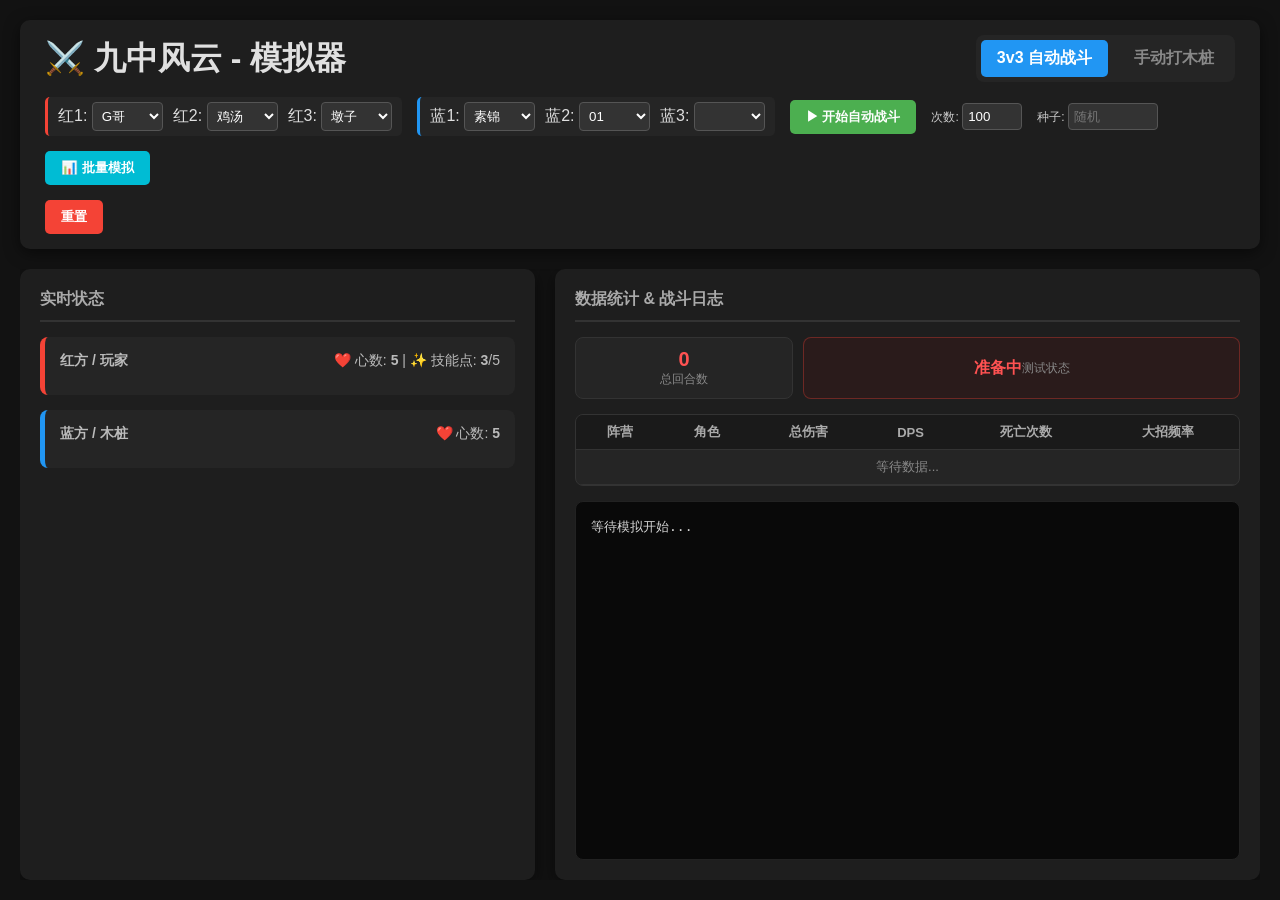
<file: JZFY_Simulator/index.html>
<!DOCTYPE html>
<html lang="zh-CN">
<head>
    <meta charset="UTF-8">
    <title>九中风云 - 机制测试与数值平衡系统</title>
    <link rel="stylesheet" href="style.css">
</head>
<body>
    <div class="header">
        <h1>⚔️ 九中风云 - 模拟器</h1>
        <div class="mode-tabs">
            <div class="mode-tab active" onclick="switchMode('auto')">3v3 自动战斗</div>
            <div class="mode-tab" onclick="switchMode('manual')">手动打木桩</div>
        </div>

        <!-- 自动战斗控制栏 -->
        <div class="controls" id="auto-controls">
            <div class="team-select red">
                <label>红1: <select id="p1-c1"></select></label>
                <label>红2: <select id="p1-c2"></select></label>
                <label>红3: <select id="p1-c3"></select></label>
            </div>
            <div class="team-select blue">
                <label>蓝1: <select id="p2-c1"></select></label>
                <label>蓝2: <select id="p2-c2"></select></label>
                <label>蓝3: <select id="p2-c3"></select></label>
            </div>
            <button id="btn-start" class="btn-start">▶ 开始自动战斗</button>
            <button id="btn-pause" class="btn-start" style="background:#ff9800; display:none;">⏸ 暂停</button>
            <label style="color:#ccc; font-size:12px;">次数: <input type="number" id="batch-rounds" value="100" min="1" max="1000" style="width:60px;"></label>
            <label style="color:#ccc; font-size:12px;">种子: <input type="number" id="batch-seed" placeholder="随机" style="width:90px;"></label>
            <button id="btn-batch" class="btn-start" style="background:#00bcd4;">📊 批量模拟</button>
        </div>

        <!-- 手动模式控制栏 -->
        <div class="controls" id="manual-controls" style="display:none;">
            <div class="team-select red">
                <label>玩家1: <select id="m-c1"></select></label>
                <label>玩家2: <select id="m-c2"></select></label>
                <label>玩家3: <select id="m-c3"></select></label>
            </div>
            <div class="team-select blue">
                <label>木桩数量: <input type="number" id="dummy-count" value="1" min="1" max="3" style="width:50px;"></label>
                <label>木桩血量: <input type="number" id="dummy-hp" value="9999" style="width:70px;"></label>
            </div>
            <button id="btn-manual-start" class="btn-start" style="background:#9c27b0;">▶ 开始测试</button>
            <button id="btn-apply-dummy" class="btn-start" style="background:#ff9800;">🔧 应用木桩设置</button>
            <button id="btn-reset-stats" class="btn-start" style="background:#607d8b;">🔄 重置统计</button>
        </div>

        <button id="btn-reset" class="btn-reset">重置</button>
    </div>

    <div class="container">
        <div class="panel" style="flex: 1;">
            <h2 id="panel-title">实时状态</h2>
            <div class="team-stats red-team">
                <div class="team-header">
                    <strong>红方 / 玩家</strong>
                    <span>❤️ 心数: <b id="p1-hearts">5</b> | ✨ 技能点: <b id="p1-sp">3</b>/5</span>
                </div>
                <div id="p1-chars" class="chars-grid"></div>
            </div>
            <div class="team-stats blue-team">
                <div class="team-header">
                    <strong>蓝方 / 木桩</strong>
                    <span>❤️ 心数: <b id="p2-hearts">5</b></span>
                </div>
                <div id="p2-chars" class="chars-grid"></div>
            </div>
        </div>

        <div class="panel" style="flex: 1.4;">
            <h2>数据统计 & 战斗日志</h2>
            <div class="stats-dashboard">
                <div class="stat-box">
                    <div class="stat-val" id="stat-turns">0</div>
                    <div class="stat-label">总回合数</div>
                </div>
                <div class="stat-box highlight">
                    <div class="stat-val" id="stat-winner" style="font-size: 16px;">准备中</div>
                    <div class="stat-label">测试状态</div>
                </div>
            </div>

            <div class="table-wrapper">
                <table>
                    <thead>
                        <tr><th>阵营</th><th>角色</th><th>总伤害</th><th>DPS</th><th>死亡次数</th><th>大招频率</th></tr>
                    </thead>
                    <tbody id="stats-body">
                        <tr><td colspan="6" style="text-align:center; color:#888;">等待数据...</td></tr>
                    </tbody>
                </table>
            </div>
            <div id="log" class="log-window">等待模拟开始...</div>
        </div>
    </div>

<!-- 加载顺序：registry → 各角色 → data → effect-handlers → engine → main -->
<script src="character-registry.js"></script>

<script src="characters/gge.js"></script>
<script src="characters/jitang.js"></script>
<script src="characters/luokong.js"></script>
<script src="characters/dunzi.js"></script>
<script src="characters/sujin.js"></script>
<script src="characters/lingyi.js"></script>
<script src="characters/jianyun.js"></script>
<script src="characters/bichunhan.js"></script>
<script src="characters/taotiao.js"></script>

<script src="data.js"></script>
<script src="effect-handlers.js"></script>
<script src="engine.js"></script>
<script src="main.js"></script>
</body>
</html>
</file>
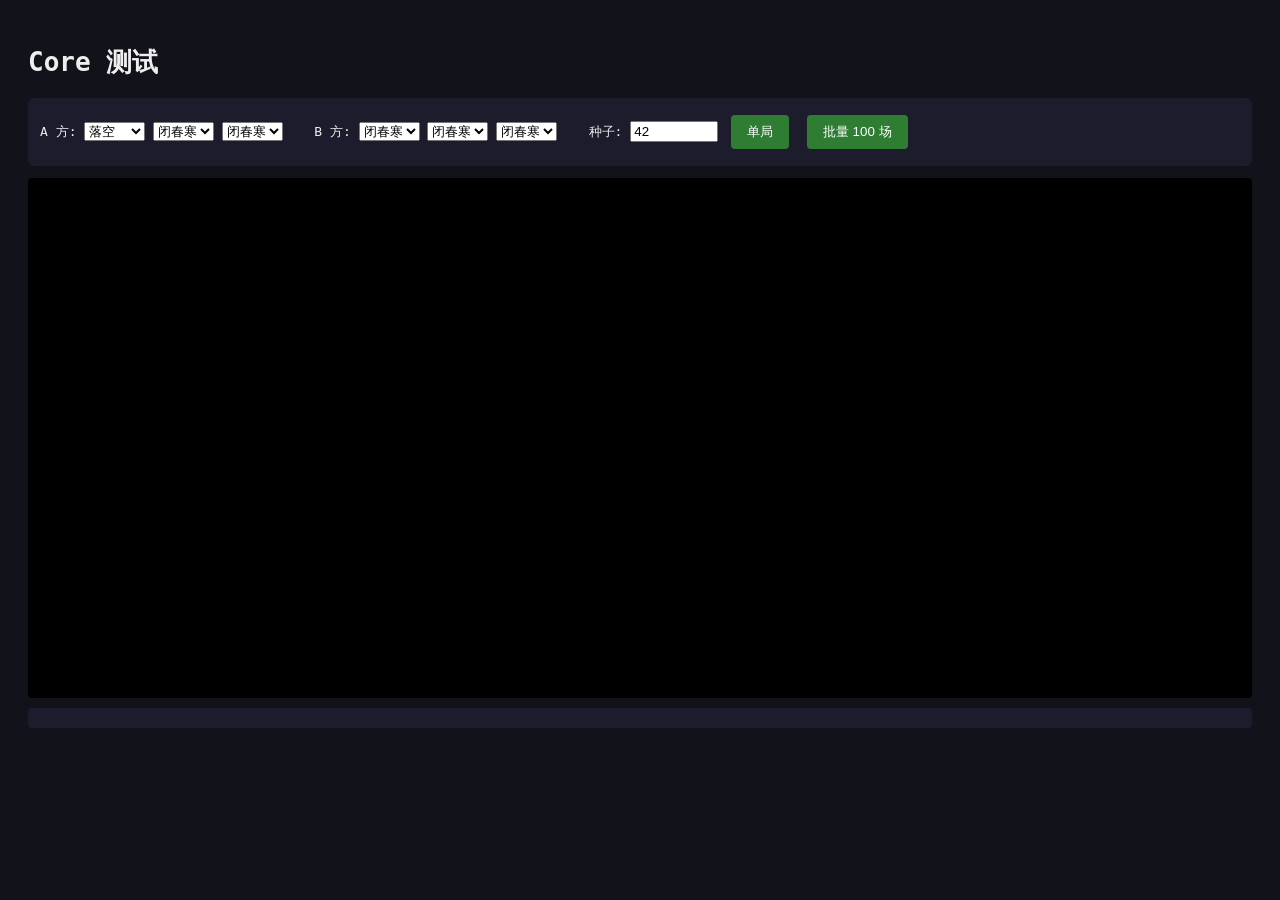
<file: test-core.html>
<!DOCTYPE html>
<html lang="zh-CN">
<head>
<meta charset="UTF-8">
<title>Core 测试</title>
<style>
    body { font-family: monospace; background: #12121a; color: #eee; padding: 20px; }
    button { padding: 8px 16px; margin: 5px; background: #2e7d32; color: white; border: none; border-radius: 4px; cursor: pointer; }
    button:hover { background: #388e3c; }
    #log { background: #000; padding: 10px; height: 500px; overflow-y: auto; border-radius: 4px; font-size: 13px; margin-top: 10px; }
    .log-system { color: #888; }
    .log-dmg { color: #ff5c5c; }
    .log-heal { color: #4caf50; }
    .log-death { color: #ff9800; }
    .log-special { color: #e91e63; }
    .log-buff { color: #2196f3; }
    #stats { background: #1c1c2c; padding: 10px; border-radius: 4px; margin-top: 10px; font-size: 13px; }
</style>
</head>
<body>
    <h1>Core 测试</h1>

    <div style="background: #1c1c2c; padding: 12px; border-radius: 6px; margin-bottom: 12px;">
        <label>A 方:
            <select id="selA1"></select>
            <select id="selA2"></select>
            <select id="selA3"></select>
        </label>
        &nbsp;&nbsp;
        <label>B 方:
            <select id="selB1"></select>
            <select id="selB2"></select>
            <select id="selB3"></select>
        </label>
        &nbsp;&nbsp;
        <label>种子: <input type="number" id="seedInput" value="42" style="width: 80px;"></label>
        <button onclick="runBattle(parseInt(document.getElementById('seedInput').value))">单局</button>
        <button onclick="runBatch(100, parseInt(document.getElementById('seedInput').value))">批量 100 场</button>
    </div>

    <div id="log" style="background: #000; padding: 10px; height: 500px; overflow-y: auto; border-radius: 4px; font-size: 13px;"></div>
    <div id="stats" style="background: #1c1c2c; padding: 10px; border-radius: 4px; margin-top: 10px; font-size: 13px;"></div>

<script src="core/character-registry.js"></script>
<script src="core/character.js"></script>
<script src="core/effect-handlers.js"></script>
<script src="core/battle-core.js"></script>
<script src="characters/bichunhan.js"></script>
<script src="characters/luokong.js"></script>
<script>
    // 初始化下拉框
    function initSelectors() {
        const all = CharacterRegistry.all();
        ["selA1","selA2","selA3","selB1","selB2","selB3"].forEach(id => {
            const sel = document.getElementById(id);
            sel.innerHTML = "";
            all.forEach(def => {
                const opt = document.createElement("option");
                opt.value = def.id;
                opt.text = def.name;
                sel.appendChild(opt);
            });
        });
        // 默认：A=[落空,闭春寒,闭春寒] B=[闭春寒,闭春寒,闭春寒]
        document.getElementById("selA1").value = "luokong";
        document.getElementById("selA2").value = "bichunhan";
        document.getElementById("selA3").value = "bichunhan";
        document.getElementById("selB1").value = "bichunhan";
        document.getElementById("selB2").value = "bichunhan";
        document.getElementById("selB3").value = "bichunhan";
    }

    function getTeamNames(prefix) {
        return [1,2,3].map(i => {
            const id = document.getElementById(`sel${prefix}${i}`).value;
            return CharacterRegistry.get(id).name;
        });
    }

    function logToUI({ msg, type }) {
        const el = document.getElementById('log');
        const p = document.createElement('div');
        p.className = `log-${type || 'info'}`;
        p.textContent = msg;
        el.appendChild(p);
        el.scrollTop = el.scrollHeight;
    }

    // 简单 AI
function aiChoose(core, actor) {
    const myTeam = core.getTeamOf(actor);
    const enemyTeam = core.getOpposingTeam(myTeam);

    if (core.canUseUltimate(actor, myTeam, enemyTeam)) {
        const ultSkill = actor.skills.find(s => s.isUltimate);
        const ultType = ultSkill?.targetType || "single";
        let target = null;
        if (ultType === "ally" || ultType === "allyTeam") {
            target = myTeam.getAliveChars().sort((a, b) => a.hp - b.hp)[0];
        } else if (ultType === "single" || ultType === "lowestEnemy") {
            target = enemyTeam.getAliveChars().sort((a, b) => a.hp - b.hp)[0];
        } else if (ultType === "highestEnemy") {
            target = enemyTeam.getAliveChars().sort((a, b) => b.hp - a.hp)[0];
        }
        return { skillKey: "ult", target };
    }

    if (myTeam.skillPoints >= 1) {
        const roll = core.random();
        const skillKey = roll > 0.4 ? "s1" : "s2";
        const skillDef = actor.skills.find(s => s.key === skillKey);
        const targetType = skillDef?.targetType || "single";

        let target = null;
        if (targetType === "ally" || targetType === "allyTeam") {
            target = myTeam.getAliveChars().sort((a, b) => a.hp - b.hp)[0];
        } else if (targetType === "single" || targetType === "lowestEnemy") {
            target = enemyTeam.getAliveChars().sort((a, b) => a.hp - b.hp)[0];
        } else if (targetType === "highestEnemy") {
            target = enemyTeam.getAliveChars().sort((a, b) => b.hp - a.hp)[0];
        }
        return { skillKey, target };
    }

    return { skillKey: "basic", target: null };
}

    function runBattle(seed) {
        document.getElementById('log').innerHTML = '';
        document.getElementById('stats').innerHTML = '';

        const core = new BattleCore();
        core.setSeed(seed);
        core.onLog = logToUI;
        core.init(getTeamNames("A"), getTeamNames("B"));

        core.on("end", (result) => {
            document.getElementById('stats').innerHTML =
                `<b>结果：</b>${result.winner === "A" ? "A方胜" : result.winner === "B" ? "B方胜" : "平局"}<br>` +
                `<b>原因：</b>${result.reason}<br>` +
                `<b>回合数：</b>${result.rounds}<br>` +
                `<b>A方心数：</b>${core.teamA.hearts}  <b>B方心数：</b>${core.teamB.hearts}`;
        });

        let safety = 0;
        while (!core.isEnded && safety < 999) {
            const actor = core.getNextActor();
            if (!actor) {
                core.nextRound();
                if (core.isEnded) break;
                continue;
            }

            core.beginTurn(actor);
            if (actor.isDead) { core.endTurn(actor); continue; }
            if (actor.cannotAct > 0) { actor.cannotAct--; core.endTurn(actor); continue; }

            const choice = aiChoose(core, actor);
            core.executeAction(actor, choice.skillKey, choice.target);
            core.endTurn(actor);
            safety++;
        }

        // 输出统计
        const statsHtml = ["A", "B"].map(side => {
            const team = core.getTeamOf(side);
            const rows = team.chars.map(c =>
                `${c.name}: 伤害 ${c.stats.totalDmg}, 死亡 ${c.stats.deaths}, 大招 ${c.stats.ults}`
            ).join("<br>");
            return `<b>${side} 方</b>（心数 ${team.hearts}）<br>${rows}`;
        }).join("<br><br>");

        document.getElementById('stats').innerHTML += `<hr><b>角色统计：</b><br>${statsHtml}`;
    }

    function runBatch(n, baseSeed) {
    const results = { A: 0, B: 0, draw: 0, totalRounds: 0, notFinished: 0 };
    const namesA = getTeamNames("A");
    const namesB = getTeamNames("B");

    for (let i = 0; i < n; i++) {
        const c = new BattleCore();
        c.setSeed((baseSeed || 0) + i);
        c.init(namesA, namesB);

        let safety = 0;
        while (!c.isEnded && safety < 999) {
            const actor = c.getNextActor();
            if (!actor) {
                c.nextRound();
                if (c.isEnded) break;
                continue;
            }
            c.beginTurn(actor);
            if (actor.isDead) { c.endTurn(actor); continue; }
            if (actor.cannotAct > 0) { actor.cannotAct--; c.endTurn(actor); continue; }

            const choice = aiChoose(c, actor);
            c.executeAction(actor, choice.skillKey, choice.target);
            c.endTurn(actor);
            safety++;
        }

        if (!c.result) {
            results.notFinished++;
            console.warn(`[未结束] 第 ${i} 场（种子 ${(baseSeed || 0) + i}），round=${c.round}，safety=${safety}`);
        } else if (c.result.winner === "A") {
            results.A++;
        } else if (c.result.winner === "B") {
            results.B++;
        } else {
            results.draw++;
        }
        if (c.result) results.totalRounds += c.result.rounds;
    }

    const finished = n - results.notFinished;
    document.getElementById('stats').innerHTML =
        `<b>批量 ${n} 场：</b><br>` +
        `A 胜：${results.A} (${(results.A / n * 100).toFixed(1)}%)<br>` +
        `B 胜：${results.B} (${(results.B / n * 100).toFixed(1)}%)<br>` +
        `平局：${results.draw} (${(results.draw / n * 100).toFixed(1)}%)<br>` +
        `未结束：${results.notFinished} (${(results.notFinished / n * 100).toFixed(1)}%)<br>` +
        `平均回合（已完成 ${finished} 场）：${finished > 0 ? (results.totalRounds / finished).toFixed(1) : "N/A"}`;
}

    initSelectors();
</script>
</body>
</html>
</file>
<file: JZFY_Simulator/style.css>
* { box-sizing: border-box; margin: 0; padding: 0; }
body { font-family: 'Microsoft YaHei', sans-serif; background: #121212; color: #e0e0e0; padding: 20px; height: 100vh; display: flex; flex-direction: column; }
.header { display: flex; justify-content: space-between; align-items: center; background: #1e1e1e; padding: 15px 25px; border-radius: 10px; margin-bottom: 20px; flex-wrap: wrap; gap: 15px; box-shadow: 0 4px 15px rgba(0,0,0,0.5); }
.mode-tabs { display: flex; gap: 10px; background: #252525; padding: 5px; border-radius: 8px; }
.mode-tab { padding: 8px 16px; border-radius: 5px; cursor: pointer; font-weight: bold; color: #888; transition: 0.2s; user-select: none;}
.mode-tab.active { background: #2196f3; color: white; }
.controls { display: flex; gap: 15px; align-items: center; flex-wrap: wrap; }
.team-select { padding: 5px 10px; border-radius: 5px; display: flex; gap: 10px; background: #252525; align-items: center;}
.team-select.red { border-left: 3px solid #f44336; }
.team-select.blue { border-left: 3px solid #2196f3; }
select { padding: 5px; border-radius: 4px; background: #333; color: #fff; border: 1px solid #555; }
input[type="number"] { padding: 5px; border-radius: 4px; background: #333; color: #fff; border: 1px solid #555; }
button { padding: 8px 16px; border: none; border-radius: 5px; font-weight: bold; cursor: pointer; }
.btn-start { background: #4caf50; color: white; }
.btn-reset { background: #f44336; color: white; }

.container { display: flex; gap: 20px; flex: 1; overflow: hidden; }
.panel { background: #1e1e1e; padding: 20px; border-radius: 10px; display: flex; flex-direction: column; box-shadow: 0 4px 15px rgba(0,0,0,0.5); }
.panel h2 { font-size: 16px; border-bottom: 2px solid #333; padding-bottom: 10px; margin-bottom: 15px; color: #aaa; }

.team-stats { padding: 15px; border-radius: 8px; margin-bottom: 15px; background: #252525; }
.red-team { border-left: 5px solid #f44336; }
.blue-team { border-left: 5px solid #2196f3; }
.team-header { display: flex; justify-content: space-between; margin-bottom: 10px; font-size: 14px; color: #bbb; }
.chars-grid { display: grid; grid-template-columns: repeat(3, 1fr); gap: 10px; }
.char-card { background: #2c2c2c; padding: 10px; border-radius: 6px; font-size: 12px; border: 1px solid #3a3a3a; position: relative; overflow: hidden; transition: 0.2s;}
.char-card.dead { opacity: 0.4; text-align: center; color: #888;}
.char-card.active-turn { border-color: #ffeb3b; box-shadow: 0 0 10px rgba(255,235,59,0.3); }
.char-name { font-weight: bold; color: #fff; margin-bottom: 4px; }
.char-hp { color: #ff8a80; font-weight: bold; }
.char-buff { color: #ffeb3b; font-size: 11px; margin-top: 4px; display: flex; flex-wrap: wrap; gap: 4px;}
.tag { background: #444; padding: 1px 4px; border-radius: 3px; font-size: 10px;}

.skill-buttons { display: flex; flex-direction: column; gap: 5px; margin-top: 8px; }
.skill-btn { padding: 5px 8px; font-size: 11px; background: #3a3a3a; color: #ccc; border: 1px solid #555; border-radius: 4px; cursor: pointer; text-align: left;}
.skill-btn:hover { background: #4caf50; color: white; }

.stats-dashboard { display: grid; grid-template-columns: 1fr 2fr; gap: 10px; margin-bottom: 15px; }
.stat-box { background: #252525; padding: 10px; border-radius: 8px; text-align: center; border: 1px solid #333; }
.stat-box.highlight { background: #2a1b1b; border-color: #f4433655; display: flex; align-items: center; justify-content: center;}
.stat-val { font-size: 20px; font-weight: bold; color: #ff5252; }
.stat-label { font-size: 12px; color: #888; }
.table-wrapper { background: #252525; border-radius: 8px; overflow: hidden; margin-bottom: 15px; border: 1px solid #333; }
table { width: 100%; border-collapse: collapse; font-size: 13px; text-align: center; }
th, td { padding: 8px; border-bottom: 1px solid #333; }
th { background: #1a1a1a; color: #aaa; }
.td-red { color: #ff8a80; font-weight: bold; }
.td-blue { color: #82b1ff; font-weight: bold; }
.log-window { background: #090909; color: #d4d4d4; padding: 15px; font-family: 'Consolas', monospace; flex: 1; overflow-y: scroll; border-radius: 8px; font-size: 13px; line-height: 1.5; border: 1px solid #222; }
.log-turn { color: #569cd6; font-weight: bold; margin-top: 10px; border-bottom: 1px dashed #569cd6; }
.log-dmg { color: #f44747; }
.log-heal { color: #4ec9b0; }
.log-buff { color: #dcdcaa; }
.log-death { color: #ce9178; background: #3e1212; padding: 2px 4px; border-radius: 3px;}
.log-system { color: #888; font-style: italic; }
.log-special { color: #c586c0; font-weight: bold; }
</file>
